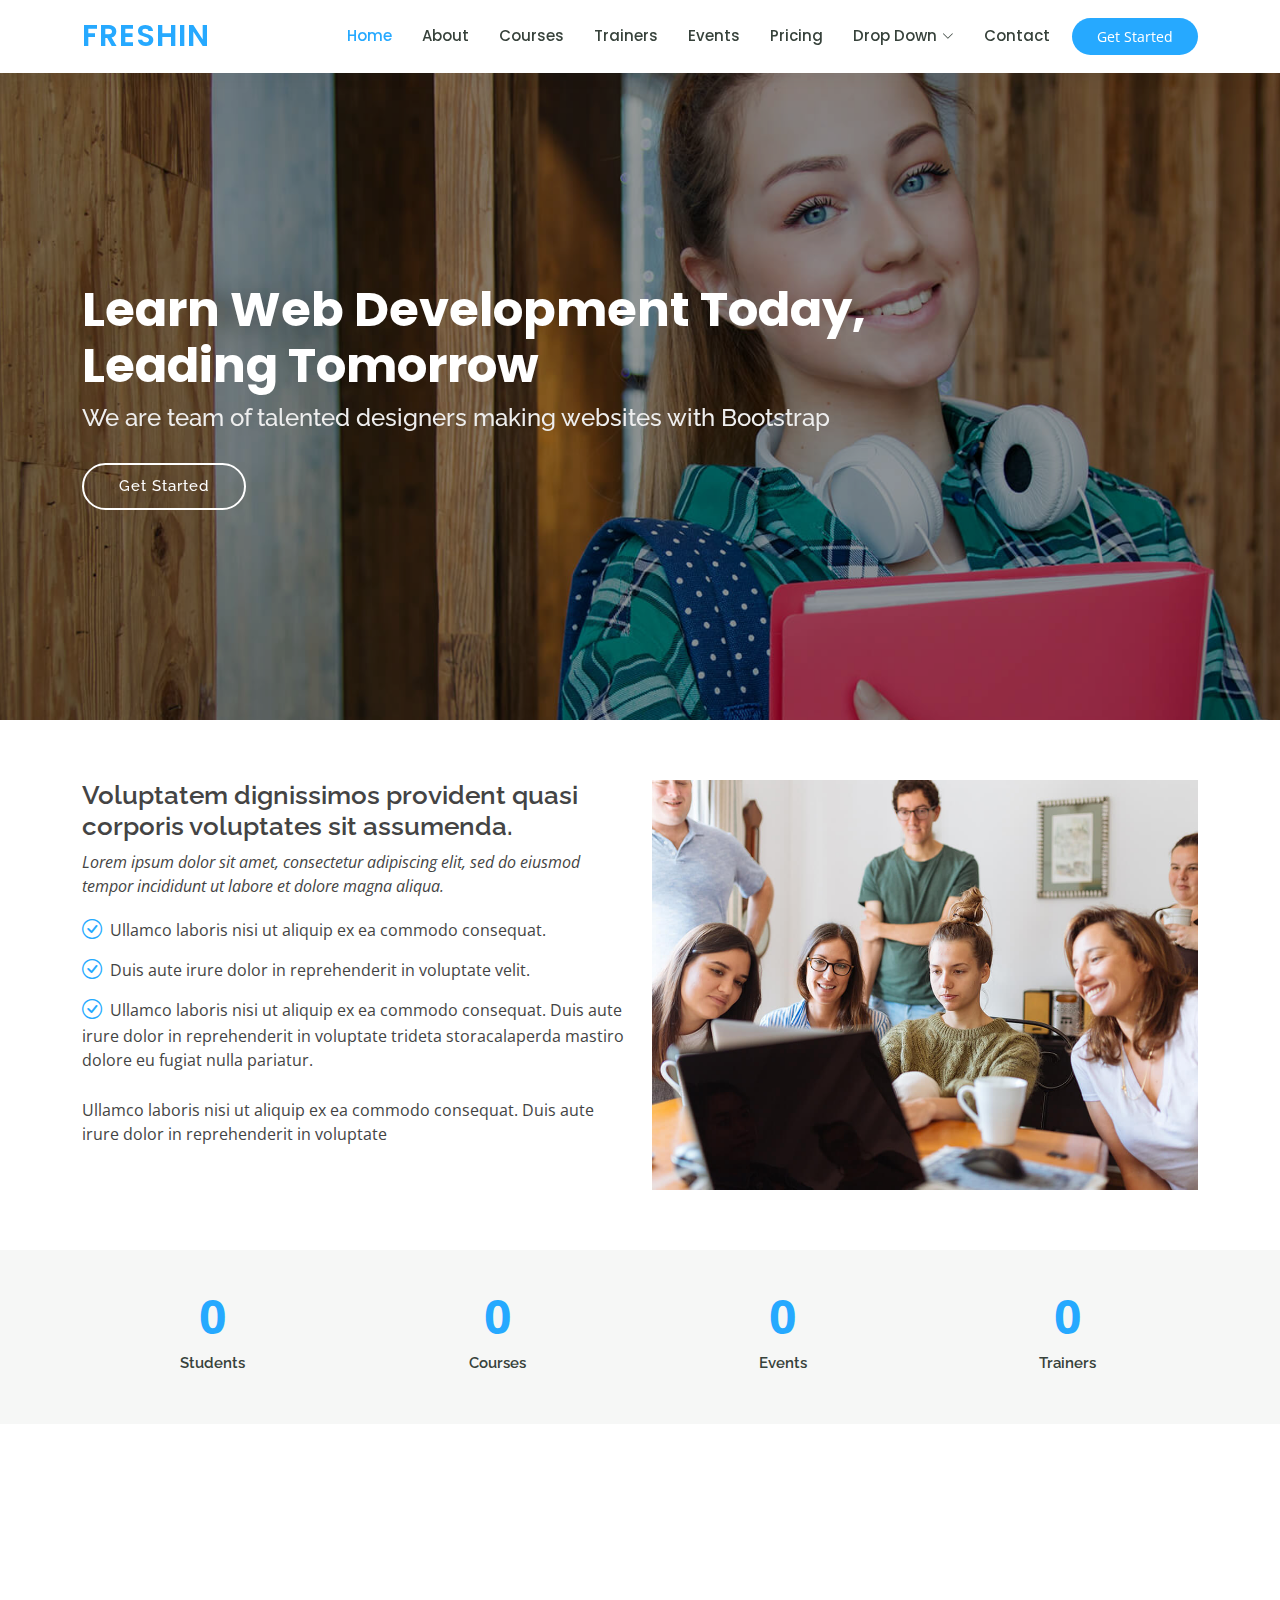
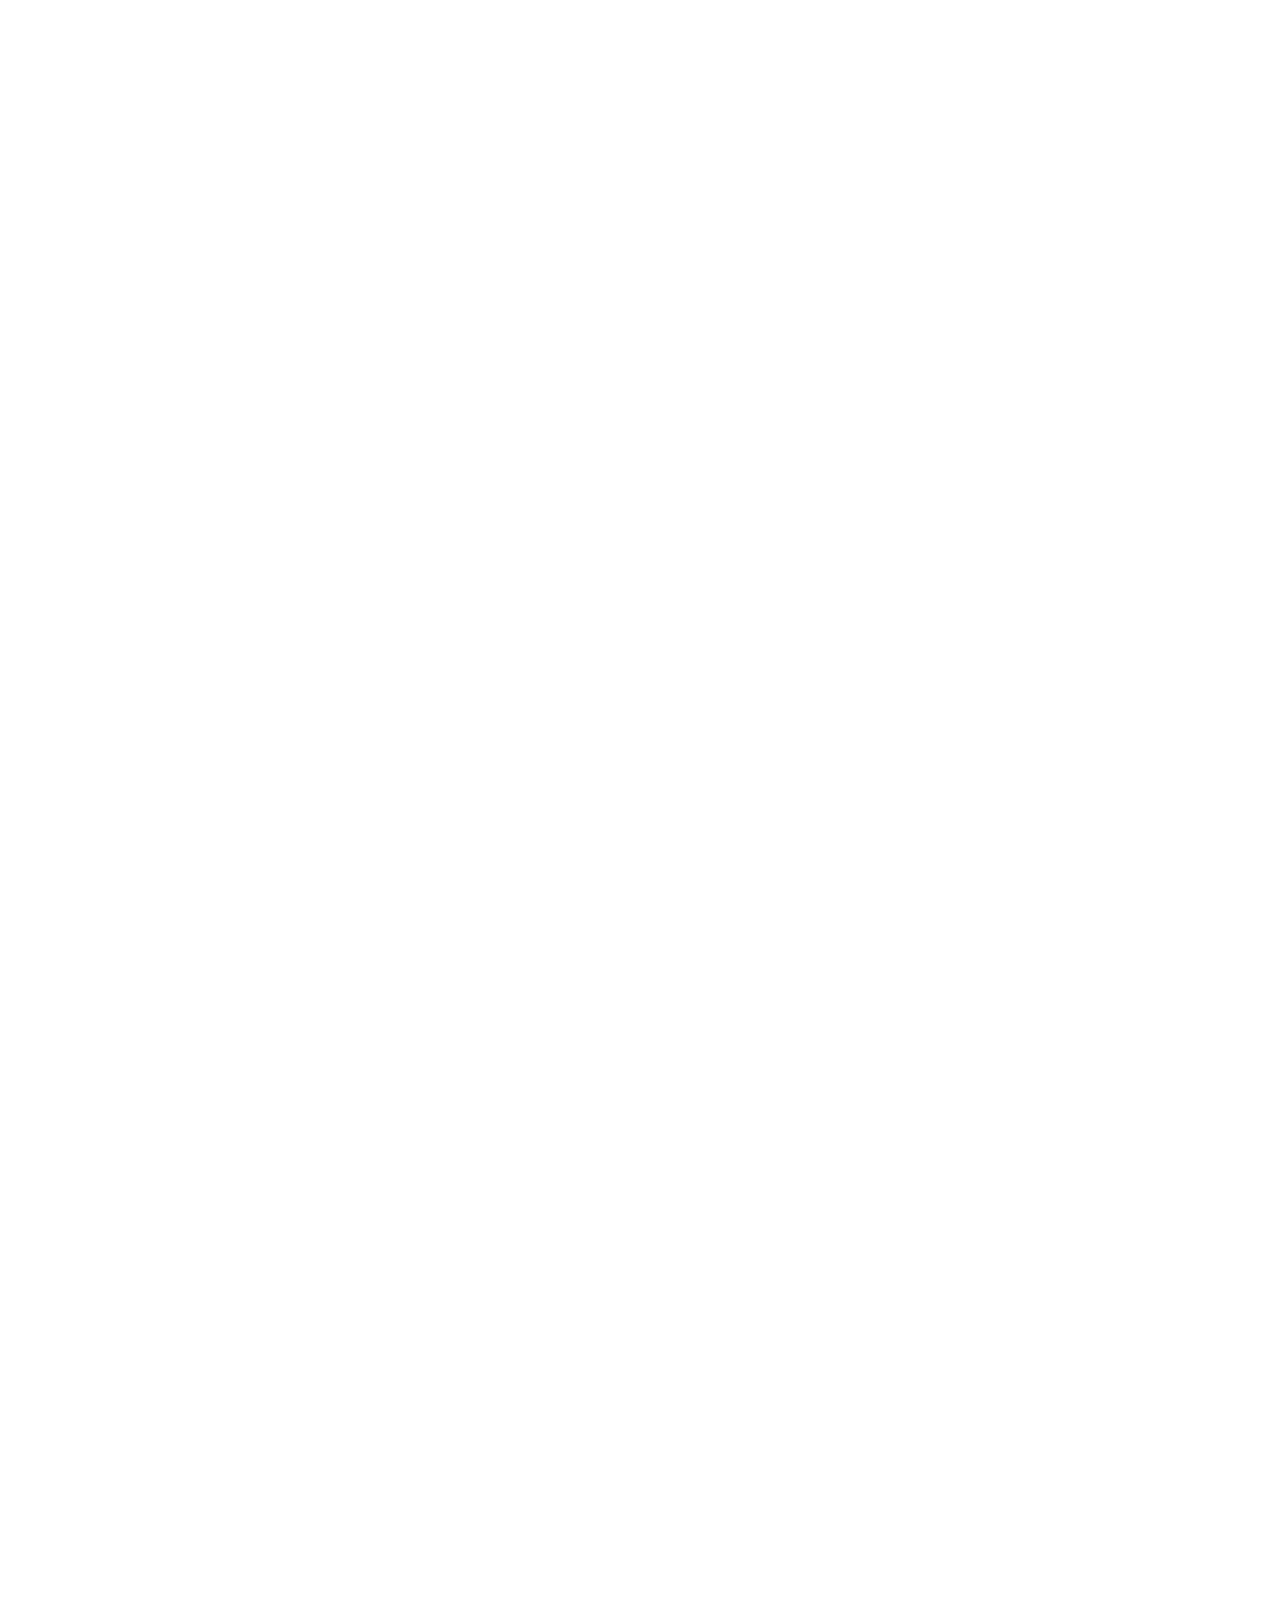
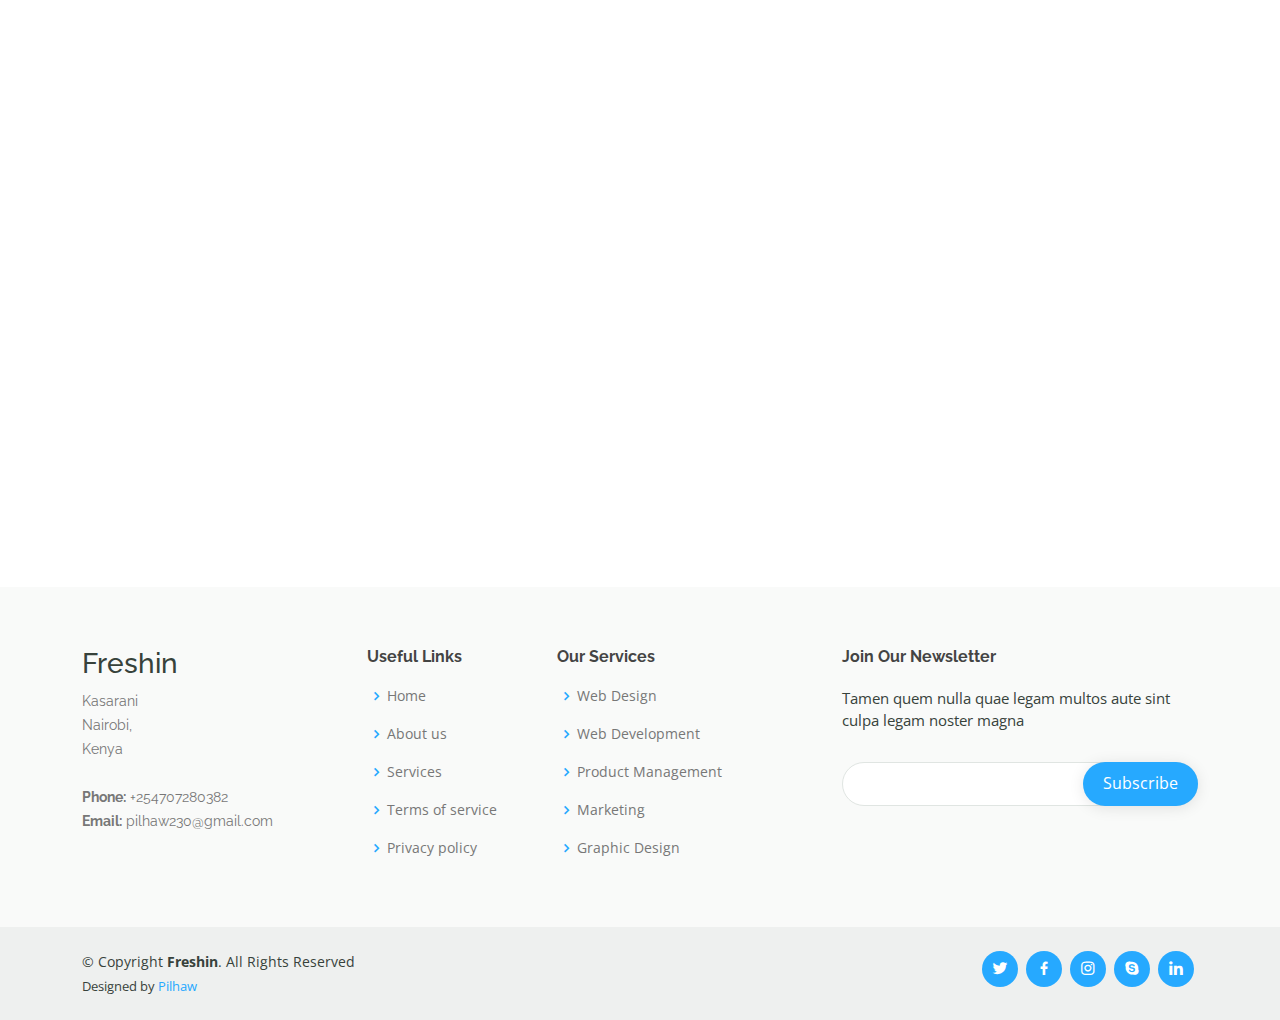
<file: templates/index.html>
<!DOCTYPE html>
<html lang="en">

<head>
  <meta charset="utf-8">
  <meta content="width=device-width, initial-scale=1.0" name="viewport">

  <title>Index</title>
  <meta content="" name="description">
  <meta content="" name="keywords">

  <!-- Favicons -->
  <link href="../static/assets/img/favicon.png" rel="icon">
  <link href="../static/assets/img/apple-touch-icon.png" rel="apple-touch-icon">

  <!-- Google Fonts -->
  <link href="https://fonts.googleapis.com/css?family=Open+Sans:300,300i,400,400i,600,600i,700,700i|Raleway:300,300i,400,400i,500,500i,600,600i,700,700i|Poppins:300,300i,400,400i,500,500i,600,600i,700,700i" rel="stylesheet">

  <!-- Vendor CSS Files -->
  <link href="../static/assets/vendor/animate.css/animate.min.css" rel="stylesheet">
  <link href="../static/assets/vendor/aos/aos.css" rel="stylesheet">
  <link href="../static/assets/vendor/bootstrap/css/bootstrap.min.css" rel="stylesheet">
  <link href="../static/assets/vendor/bootstrap-icons/bootstrap-icons.css" rel="stylesheet">
  <link href="../static/assets/vendor/boxicons/css/boxicons.min.css" rel="stylesheet">
  <link href="../static/assets/vendor/remixicon/remixicon.css" rel="stylesheet">
  <link href="../static/assets/vendor/swiper/swiper-bundle.min.css" rel="stylesheet">

  <!-- Template Main CSS File -->
  <link href="../static/assets/css/style.css" rel="stylesheet">

  <!-- =======================================================
  * Template Name: Mentor
  * Updated: Sep 18 2023 with Bootstrap v5.3.2
  * Template URL: https://bootstrapmade.com/mentor-free-education-bootstrap-theme/
  * Author: BootstrapMade.com
  * License: https://bootstrapmade.com/license/
  ======================================================== -->
</head>

<body>

  <!-- ======= Header ======= -->
  <header id="header" class="fixed-top">
    <div class="container d-flex align-items-center">

      <h1 class="logo me-auto"><a href="index.html">Freshin</a></h1>
      <!-- Uncomment below if you prefer to use an image logo -->
      <!-- <a href="index.html" class="logo me-auto"><img src="assets/img/logo.png" alt="" class="img-fluid"></a>-->

      <nav id="navbar" class="navbar order-last order-lg-0">
        <ul>
          <li><a class="active" href="index.html">Home</a></li>
          <li><a href="about.html">About</a></li>
          <li><a href="courses.html">Courses</a></li>
          <li><a href="trainers.html">Trainers</a></li>
          <li><a href="events.html">Events</a></li>
          <li><a href="pricing.html">Pricing</a></li>

          <li class="dropdown"><a href="#"><span>Drop Down</span> <i class="bi bi-chevron-down"></i></a>
            <ul>
              <li><a href="#">Drop Down 1</a></li>
              <li class="dropdown"><a href="#"><span>Deep Drop Down</span> <i class="bi bi-chevron-right"></i></a>
                <ul>
                  <li><a href="#">Deep Drop Down 1</a></li>
                  <li><a href="#">Deep Drop Down 2</a></li>
                  <li><a href="#">Deep Drop Down 3</a></li>
                  <li><a href="#">Deep Drop Down 4</a></li>
                  <li><a href="#">Deep Drop Down 5</a></li>
                </ul>
              </li>
              <li><a href="#">Drop Down 2</a></li>
              <li><a href="#">Drop Down 3</a></li>
              <li><a href="#">Drop Down 4</a></li>
            </ul>
          </li>
          <li><a href="contact.html">Contact</a></li>
        </ul>
        <i class="bi bi-list mobile-nav-toggle"></i>
      </nav><!-- .navbar -->

      <a href="courses.html" class="get-started-btn">Get Started</a>

    </div>
  </header><!-- End Header -->

  <!-- ======= Hero Section ======= -->
  <section id="hero" class="d-flex justify-content-center align-items-center">
    <div class="container position-relative" data-aos="zoom-in" data-aos-delay="100">
      <h1>Learn Web Development Today,<br>Leading Tomorrow</h1>
      <h2>We are team of talented designers making websites with Bootstrap</h2>
      <a href="courses.html" class="btn-get-started">Get Started</a>
    </div>
  </section><!-- End Hero -->

  <main id="main">

    <!-- ======= About Section ======= -->
    <section id="about" class="about">
      <div class="container" data-aos="fade-up">

        <div class="row">
          <div class="col-lg-6 order-1 order-lg-2" data-aos="fade-left" data-aos-delay="100">
            <img src="../static/assets/img/about.jpg" class="img-fluid" alt="">
          </div>
          <div class="col-lg-6 pt-4 pt-lg-0 order-2 order-lg-1 content">
            <h3>Voluptatem dignissimos provident quasi corporis voluptates sit assumenda.</h3>
            <p class="fst-italic">
              Lorem ipsum dolor sit amet, consectetur adipiscing elit, sed do eiusmod tempor incididunt ut labore et dolore
              magna aliqua.
            </p>
            <ul>
              <li><i class="bi bi-check-circle"></i> Ullamco laboris nisi ut aliquip ex ea commodo consequat.</li>
              <li><i class="bi bi-check-circle"></i> Duis aute irure dolor in reprehenderit in voluptate velit.</li>
              <li><i class="bi bi-check-circle"></i> Ullamco laboris nisi ut aliquip ex ea commodo consequat. Duis aute irure dolor in reprehenderit in voluptate trideta storacalaperda mastiro dolore eu fugiat nulla pariatur.</li>
            </ul>
            <p>
              Ullamco laboris nisi ut aliquip ex ea commodo consequat. Duis aute irure dolor in reprehenderit in voluptate
            </p>

          </div>
        </div>

      </div>
    </section><!-- End About Section -->

    <!-- ======= Counts Section ======= -->
    <section id="counts" class="counts section-bg">
      <div class="container">

        <div class="row counters">

          <div class="col-lg-3 col-6 text-center">
            <span data-purecounter-start="0" data-purecounter-end="1232" data-purecounter-duration="1" class="purecounter"></span>
            <p>Students</p>
          </div>

          <div class="col-lg-3 col-6 text-center">
            <span data-purecounter-start="0" data-purecounter-end="64" data-purecounter-duration="1" class="purecounter"></span>
            <p>Courses</p>
          </div>

          <div class="col-lg-3 col-6 text-center">
            <span data-purecounter-start="0" data-purecounter-end="42" data-purecounter-duration="1" class="purecounter"></span>
            <p>Events</p>
          </div>

          <div class="col-lg-3 col-6 text-center">
            <span data-purecounter-start="0" data-purecounter-end="15" data-purecounter-duration="1" class="purecounter"></span>
            <p>Trainers</p>
          </div>

        </div>

      </div>
    </section><!-- End Counts Section -->

    <!-- ======= Why Us Section ======= -->
    <section id="why-us" class="why-us">
      <div class="container" data-aos="fade-up">

        <div class="row">
          <div class="col-lg-4 d-flex align-items-stretch">
            <div class="content">
              <h3>Why Choose Freshin?</h3>
              <p>
                We are a world class training institute where we get trained by software developers and at the end of the training you will get a certificate.we also have over 20 years of experience in training youth across East Africa.Our courses involve coding daily in our computer labs and we endeavour to keep our tuition fess accessible so most youths can learn
              </p>
              <div class="text-center">
                <a href="about.html" class="more-btn">Learn More <i class="bx bx-chevron-right"></i></a>
              </div>
            </div>
          </div>
          <div class="col-lg-8 d-flex align-items-stretch" data-aos="zoom-in" data-aos-delay="100">
            <div class="icon-boxes d-flex flex-column justify-content-center">
              <div class="row">
                <div class="col-xl-4 d-flex align-items-stretch">
                  <div class="icon-box mt-4 mt-xl-0">
                    <i class="bx bx-receipt"></i>
                    <h4>Corporis voluptates sit</h4>
                    <p>Consequuntur sunt aut quasi enim aliquam quae harum pariatur laboris nisi ut aliquip</p>
                  </div>
                </div>
                <div class="col-xl-4 d-flex align-items-stretch">
                  <div class="icon-box mt-4 mt-xl-0">
                    <i class="bx bx-cube-alt"></i>
                    <h4>Ullamco laboris ladore pan</h4>
                    <p>Excepteur sint occaecat cupidatat non proident, sunt in culpa qui officia deserunt</p>
                  </div>
                </div>
                <div class="col-xl-4 d-flex align-items-stretch">
                  <div class="icon-box mt-4 mt-xl-0">
                    <i class="bx bx-images"></i>
                    <h4>Labore consequatur</h4>
                    <p>Aut suscipit aut cum nemo deleniti aut omnis. Doloribus ut maiores omnis facere</p>
                  </div>
                </div>
              </div>
            </div><!-- End .content-->
          </div>
        </div>

      </div>
    </section><!-- End Why Us Section -->

    <!-- ======= Features Section ======= -->
    <section id="features" class="features">
      <div class="container" data-aos="fade-up">

        <div class="row" data-aos="zoom-in" data-aos-delay="100">
          <div class="col-lg-3 col-md-4">
            <div class="icon-box">
              <i class="ri-store-line" style="color: #ffbb2c;"></i>
              <h3><a href="">Lorem Ipsum</a></h3>
            </div>
          </div>
          <div class="col-lg-3 col-md-4 mt-4 mt-md-0">
            <div class="icon-box">
              <i class="ri-bar-chart-box-line" style="color: #5578ff;"></i>
              <h3><a href="">Dolor Sitema</a></h3>
            </div>
          </div>
          <div class="col-lg-3 col-md-4 mt-4 mt-md-0">
            <div class="icon-box">
              <i class="ri-calendar-todo-line" style="color: #e80368;"></i>
              <h3><a href="">Sed perspiciatis</a></h3>
            </div>
          </div>
          <div class="col-lg-3 col-md-4 mt-4 mt-lg-0">
            <div class="icon-box">
              <i class="ri-paint-brush-line" style="color: #e361ff;"></i>
              <h3><a href="">Magni Dolores</a></h3>
            </div>
          </div>
          <div class="col-lg-3 col-md-4 mt-4">
            <div class="icon-box">
              <i class="ri-database-2-line" style="color: #47aeff;"></i>
              <h3><a href="">Nemo Enim</a></h3>
            </div>
          </div>
          <div class="col-lg-3 col-md-4 mt-4">
            <div class="icon-box">
              <i class="ri-gradienter-line" style="color: #ffa76e;"></i>
              <h3><a href="">Eiusmod Tempor</a></h3>
            </div>
          </div>
          <div class="col-lg-3 col-md-4 mt-4">
            <div class="icon-box">
              <i class="ri-file-list-3-line" style="color: #11dbcf;"></i>
              <h3><a href="">Midela Teren</a></h3>
            </div>
          </div>
          <div class="col-lg-3 col-md-4 mt-4">
            <div class="icon-box">
              <i class="ri-price-tag-2-line" style="color: #4233ff;"></i>
              <h3><a href="">Pira Neve</a></h3>
            </div>
          </div>
          <div class="col-lg-3 col-md-4 mt-4">
            <div class="icon-box">
              <i class="ri-anchor-line" style="color: #b2904f;"></i>
              <h3><a href="">Dirada Pack</a></h3>
            </div>
          </div>
          <div class="col-lg-3 col-md-4 mt-4">
            <div class="icon-box">
              <i class="ri-disc-line" style="color: #b20969;"></i>
              <h3><a href="">Moton Ideal</a></h3>
            </div>
          </div>
          <div class="col-lg-3 col-md-4 mt-4">
            <div class="icon-box">
              <i class="ri-base-station-line" style="color: #ff5828;"></i>
              <h3><a href="">Verdo Park</a></h3>
            </div>
          </div>
          <div class="col-lg-3 col-md-4 mt-4">
            <div class="icon-box">
              <i class="ri-fingerprint-line" style="color: #29cc61;"></i>
              <h3><a href="">Flavor Nivelanda</a></h3>
            </div>
          </div>
        </div>

      </div>
    </section><!-- End Features Section -->

    <!-- ======= Popular Courses Section ======= -->
    <section id="popular-courses" class="courses">
      <div class="container" data-aos="fade-up">

        <div class="section-title">
          <h2>Courses</h2>
          <p>Popular Courses</p>
        </div>

        <div class="row" data-aos="zoom-in" data-aos-delay="100">

          <div class="col-lg-4 col-md-6 d-flex align-items-stretch">
            <div class="course-item">
              <img src="../static/assets/img/course-1.jpg" class="img-fluid" alt="...">
              <div class="course-content">
                <div class="d-flex justify-content-between align-items-center mb-3">
                  <h4>Web Development</h4>
                  <p class="price">$169</p>
                </div>

                <h3><a href="course-details.html">Website Design</a></h3>
                <p>Et architecto provident deleniti facere repellat nobis iste. Id facere quia quae dolores dolorem tempore.</p>
                <div class="trainer d-flex justify-content-between align-items-center">
                  <div class="trainer-profile d-flex align-items-center">
                    <img src="../static/assets/img/trainers/trainer-1.jpg" class="img-fluid" alt="">
                    <span>Antonio</span>
                  </div>
                  <div class="trainer-rank d-flex align-items-center">
                    <i class="bx bx-user"></i>&nbsp;50
                    &nbsp;&nbsp;
                    <i class="bx bx-heart"></i>&nbsp;65
                  </div>
                </div>
              </div>
            </div>
          </div> <!-- End Course Item-->

          <div class="col-lg-4 col-md-6 d-flex align-items-stretch mt-4 mt-md-0">
            <div class="course-item">
              <img src="../static/assets/img/course-2.jpg" class="img-fluid" alt="...">
              <div class="course-content">
                <div class="d-flex justify-content-between align-items-center mb-3">
                  <h4>Marketing</h4>
                  <p class="price">$250</p>
                </div>

                <h3><a href="course-details.html">Search Engine Optimization</a></h3>
                <p>Et architecto provident deleniti facere repellat nobis iste. Id facere quia quae dolores dolorem tempore.</p>
                <div class="trainer d-flex justify-content-between align-items-center">
                  <div class="trainer-profile d-flex align-items-center">
                    <img src="../static/assets/img/trainers/trainer-2.jpg" class="img-fluid" alt="">
                    <span>Lana</span>
                  </div>
                  <div class="trainer-rank d-flex align-items-center">
                    <i class="bx bx-user"></i>&nbsp;35
                    &nbsp;&nbsp;
                    <i class="bx bx-heart"></i>&nbsp;42
                  </div>
                </div>
              </div>
            </div>
          </div> <!-- End Course Item-->

          <div class="col-lg-4 col-md-6 d-flex align-items-stretch mt-4 mt-lg-0">
            <div class="course-item">
              <img src="../static/assets/img/course-3.jpg" class="img-fluid" alt="...">
              <div class="course-content">
                <div class="d-flex justify-content-between align-items-center mb-3">
                  <h4>Content</h4>
                  <p class="price">$180</p>
                </div>

                <h3><a href="course-details.html">Copywriting</a></h3>
                <p>Et architecto provident deleniti facere repellat nobis iste. Id facere quia quae dolores dolorem tempore.</p>
                <div class="trainer d-flex justify-content-between align-items-center">
                  <div class="trainer-profile d-flex align-items-center">
                    <img src="../static/assets/img/trainers/trainer-3.jpg" class="img-fluid" alt="">
                    <span>Brandon</span>
                  </div>
                  <div class="trainer-rank d-flex align-items-center">
                    <i class="bx bx-user"></i>&nbsp;20
                    &nbsp;&nbsp;
                    <i class="bx bx-heart"></i>&nbsp;85
                  </div>
                </div>
              </div>
            </div>
          </div> <!-- End Course Item-->

        </div>

      </div>
    </section><!-- End Popular Courses Section -->

    <!-- ======= Trainers Section ======= -->
    <section id="trainers" class="trainers">
      <div class="container" data-aos="fade-up">

        <div class="row" data-aos="zoom-in" data-aos-delay="100">
          <div class="col-lg-4 col-md-6 d-flex align-items-stretch">
            <div class="member">
              <img src="../static/assets/img/trainers/trainer-1.jpg" class="img-fluid" alt="">
              <div class="member-content">
                <h4>Walter White</h4>
                <span>Web Development</span>
                <p>
                  Magni qui quod omnis unde et eos fuga et exercitationem. Odio veritatis perspiciatis quaerat qui aut aut aut
                </p>
                <div class="social">
                  <a href=""><i class="bi bi-twitter"></i></a>
                  <a href=""><i class="bi bi-facebook"></i></a>
                  <a href=""><i class="bi bi-instagram"></i></a>
                  <a href=""><i class="bi bi-linkedin"></i></a>
                </div>
              </div>
            </div>
          </div>

          <div class="col-lg-4 col-md-6 d-flex align-items-stretch">
            <div class="member">
              <img src="../static/assets/img/trainers/trainer-2.jpg" class="img-fluid" alt="">
              <div class="member-content">
                <h4>Sarah Johnson</h4>
                <span>Marketing</span>
                <p>
                  Repellat fugiat adipisci nemo illum nesciunt voluptas repellendus. In architecto rerum rerum temporibus
                </p>
                <div class="social">
                  <a href=""><i class="bi bi-twitter"></i></a>
                  <a href=""><i class="bi bi-facebook"></i></a>
                  <a href=""><i class="bi bi-instagram"></i></a>
                  <a href=""><i class="bi bi-linkedin"></i></a>
                </div>
              </div>
            </div>
          </div>

          <div class="col-lg-4 col-md-6 d-flex align-items-stretch">
            <div class="member">
              <img src="../static/assets/img/trainers/trainer-3.jpg" class="img-fluid" alt="">
              <div class="member-content">
                <h4>William Anderson</h4>
                <span>Content</span>
                <p>
                  Voluptas necessitatibus occaecati quia. Earum totam consequuntur qui porro et laborum toro des clara
                </p>
                <div class="social">
                  <a href=""><i class="bi bi-twitter"></i></a>
                  <a href=""><i class="bi bi-facebook"></i></a>
                  <a href=""><i class="bi bi-instagram"></i></a>
                  <a href=""><i class="bi bi-linkedin"></i></a>
                </div>
              </div>
            </div>
          </div>

        </div>

      </div>
    </section><!-- End Trainers Section -->

  </main><!-- End #main -->

  <!-- ======= Footer ======= -->
  <footer id="footer">

    <div class="footer-top">
      <div class="container">
        <div class="row">

          <div class="col-lg-3 col-md-6 footer-contact">
            <h3>Freshin</h3>
            <p>
              Kasarani <br>
              Nairobi, <br>
              Kenya <br><br>
              <strong>Phone:</strong> +254707280382<br>
              <strong>Email:</strong> pilhaw230@gmail.com<br>
            </p>
          </div>

          <div class="col-lg-2 col-md-6 footer-links">
            <h4>Useful Links</h4>
            <ul>
              <li><i class="bx bx-chevron-right"></i> <a href="#">Home</a></li>
              <li><i class="bx bx-chevron-right"></i> <a href="#">About us</a></li>
              <li><i class="bx bx-chevron-right"></i> <a href="#">Services</a></li>
              <li><i class="bx bx-chevron-right"></i> <a href="#">Terms of service</a></li>
              <li><i class="bx bx-chevron-right"></i> <a href="#">Privacy policy</a></li>
            </ul>
          </div>

          <div class="col-lg-3 col-md-6 footer-links">
            <h4>Our Services</h4>
            <ul>
              <li><i class="bx bx-chevron-right"></i> <a href="#">Web Design</a></li>
              <li><i class="bx bx-chevron-right"></i> <a href="#">Web Development</a></li>
              <li><i class="bx bx-chevron-right"></i> <a href="#">Product Management</a></li>
              <li><i class="bx bx-chevron-right"></i> <a href="#">Marketing</a></li>
              <li><i class="bx bx-chevron-right"></i> <a href="#">Graphic Design</a></li>
            </ul>
          </div>

          <div class="col-lg-4 col-md-6 footer-newsletter">
            <h4>Join Our Newsletter</h4>
            <p>Tamen quem nulla quae legam multos aute sint culpa legam noster magna</p>
            <form action="" method="post">
              <input type="email" name="email"><input type="submit" value="Subscribe">
            </form>
          </div>

        </div>
      </div>
    </div>

    <div class="container d-md-flex py-4">

      <div class="me-md-auto text-center text-md-start">
        <div class="copyright">
          &copy; Copyright <strong><span>Freshin</span></strong>. All Rights Reserved
        </div>
        <div class="credits">
          <!-- All the links in the footer should remain intact. -->
          <!-- You can delete the links only if you purchased the pro version. -->
          <!-- Licensing information: https://bootstrapmade.com/license/ -->
          <!-- Purchase the pro version with working PHP/AJAX contact form: https://bootstrapmade.com/mentor-free-education-bootstrap-theme/ -->
          Designed by <a>Pilhaw</a>
        </div>
      </div>
      <div class="social-links text-center text-md-right pt-3 pt-md-0">
        <a href="#" class="twitter"><i class="bx bxl-twitter"></i></a>
        <a href="#" class="facebook"><i class="bx bxl-facebook"></i></a>
        <a href="#" class="instagram"><i class="bx bxl-instagram"></i></a>
        <a href="#" class="google-plus"><i class="bx bxl-skype"></i></a>
        <a href="#" class="linkedin"><i class="bx bxl-linkedin"></i></a>
      </div>
    </div>
  </footer><!-- End Footer -->

  <div id="preloader"></div>
  <a href="#" class="back-to-top d-flex align-items-center justify-content-center"><i class="bi bi-arrow-up-short"></i></a>

  <!-- Vendor JS Files -->
  <script src="../static/assets/vendor/purecounter/purecounter_vanilla.js"></script>
  <script src="../static/assets/vendor/aos/aos.js"></script>
  <script src="../static/assets/vendor/bootstrap/js/bootstrap.bundle.min.js"></script>
  <script src="../static/assets/vendor/swiper/swiper-bundle.min.js"></script>
  <script src="../static/assets/vendor/php-email-form/validate.js"></script>

  <!-- Template Main JS File -->
  <script src="../static/assets/js/main.js"></script>

</body>

</html>
</file>
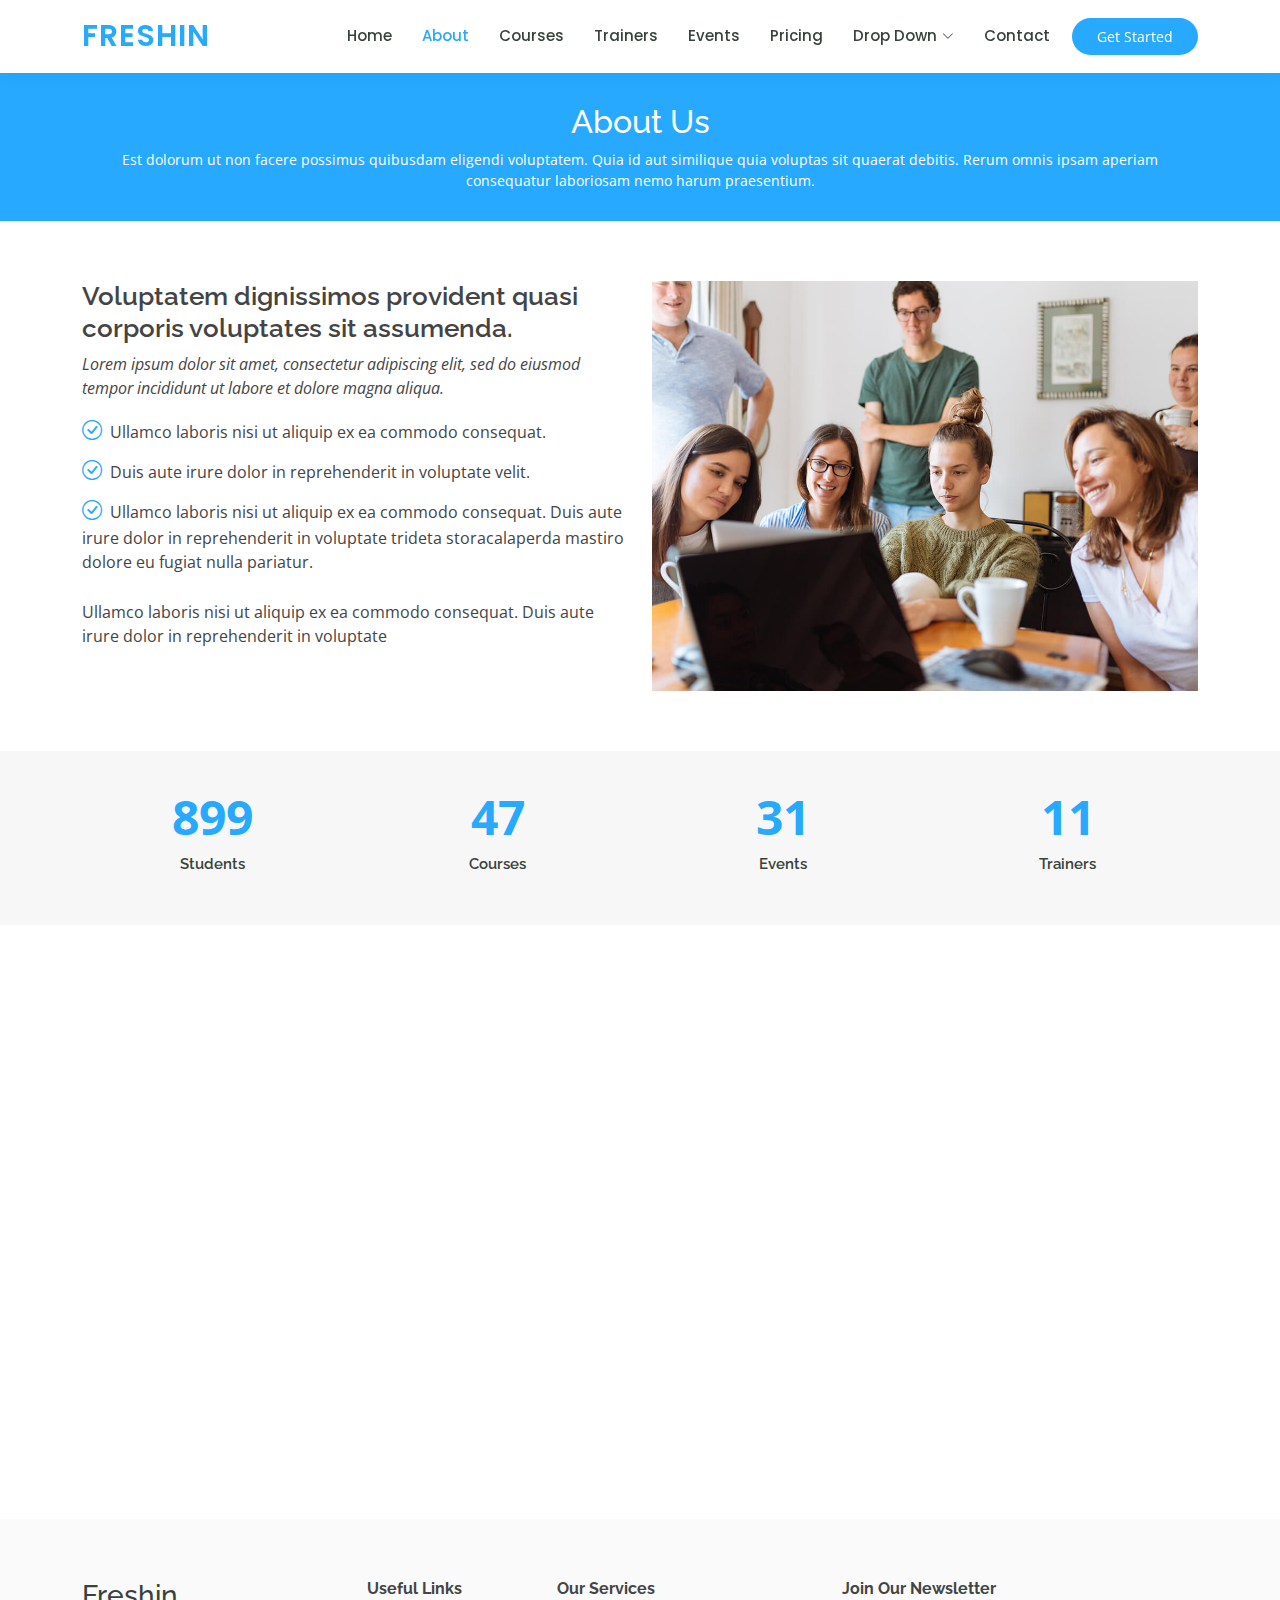
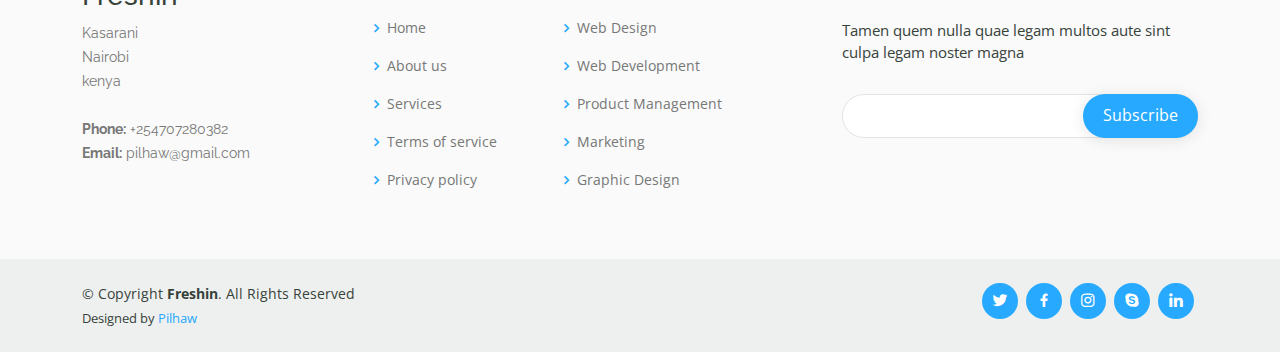
<file: templates/about.html>
<!DOCTYPE html>
<html lang="en">

<head>
  <meta charset="utf-8">
  <meta content="width=device-width, initial-scale=1.0" name="viewport">

  <title>About</title>
  <meta content="" name="description">
  <meta content="" name="keywords">

  <!-- Favicons -->
  <link href="../static/assets/img/favicon.png" rel="icon">
  <link href="../static/assets/img/apple-touch-icon.png" rel="apple-touch-icon">

  <!-- Google Fonts -->
  <link href="https://fonts.googleapis.com/css?family=Open+Sans:300,300i,400,400i,600,600i,700,700i|Raleway:300,300i,400,400i,500,500i,600,600i,700,700i|Poppins:300,300i,400,400i,500,500i,600,600i,700,700i" rel="stylesheet">

  <!-- Vendor CSS Files -->
  <link href="../static/assets/vendor/animate.css/animate.min.css" rel="stylesheet">
  <link href="../static/assets/vendor/aos/aos.css" rel="stylesheet">
  <link href="../static/assets/vendor/bootstrap/css/bootstrap.min.css" rel="stylesheet">
  <link href="../static/assets/vendor/bootstrap-icons/bootstrap-icons.css" rel="stylesheet">
  <link href="../static/assets/vendor/boxicons/css/boxicons.min.css" rel="stylesheet">
  <link href="../static/assets/vendor/remixicon/remixicon.css" rel="stylesheet">
  <link href="../static/assets/vendor/swiper/swiper-bundle.min.css" rel="stylesheet">

  <!-- Template Main CSS File -->
  <link href="../static/assets/css/style.css" rel="stylesheet">

  <!-- =======================================================
  * Template Name: Mentor
  * Updated: Sep 18 2023 with Bootstrap v5.3.2
  * Template URL: https://bootstrapmade.com/mentor-free-education-bootstrap-theme/
  * Author: BootstrapMade.com
  * License: https://bootstrapmade.com/license/
  ======================================================== -->
</head>

<body>

  <!-- ======= Header ======= -->
  <header id="header" class="fixed-top">
    <div class="container d-flex align-items-center">

      <h1 class="logo me-auto"><a href="index.html">Freshin</a></h1>
      <!-- Uncomment below if you prefer to use an image logo -->
      <!-- <a href="index.html" class="logo me-auto"><img src="assets/img/logo.png" alt="" class="img-fluid"></a>-->

      <nav id="navbar" class="navbar order-last order-lg-0">
        <ul>
          <li><a href="index.html">Home</a></li>
          <li><a class="active" href="about.html">About</a></li>
          <li><a href="courses.html">Courses</a></li>
          <li><a href="trainers.html">Trainers</a></li>
          <li><a href="events.html">Events</a></li>
          <li><a href="pricing.html">Pricing</a></li>

          <li class="dropdown"><a href="#"><span>Drop Down</span> <i class="bi bi-chevron-down"></i></a>
            <ul>
              <li><a href="#">Drop Down 1</a></li>
              <li class="dropdown"><a href="#"><span>Deep Drop Down</span> <i class="bi bi-chevron-right"></i></a>
                <ul>
                  <li><a href="#">Deep Drop Down 1</a></li>
                  <li><a href="#">Deep Drop Down 2</a></li>
                  <li><a href="#">Deep Drop Down 3</a></li>
                  <li><a href="#">Deep Drop Down 4</a></li>
                  <li><a href="#">Deep Drop Down 5</a></li>
                </ul>
              </li>
              <li><a href="#">Drop Down 2</a></li>
              <li><a href="#">Drop Down 3</a></li>
              <li><a href="#">Drop Down 4</a></li>
            </ul>
          </li>
          <li><a href="contact.html">Contact</a></li>
        </ul>
        <i class="bi bi-list mobile-nav-toggle"></i>
      </nav><!-- .navbar -->

      <a href="courses.html" class="get-started-btn">Get Started</a>

    </div>
  </header><!-- End Header -->

  <main id="main">
    <!-- ======= Breadcrumbs ======= -->
    <div class="breadcrumbs" data-aos="fade-in">
      <div class="container">
        <h2>About Us</h2>
        <p>Est dolorum ut non facere possimus quibusdam eligendi voluptatem. Quia id aut similique quia voluptas sit quaerat debitis. Rerum omnis ipsam aperiam consequatur laboriosam nemo harum praesentium. </p>
      </div>
    </div><!-- End Breadcrumbs -->

    <!-- ======= About Section ======= -->
    <section id="about" class="about">
      <div class="container" data-aos="fade-up">

        <div class="row">
          <div class="col-lg-6 order-1 order-lg-2" data-aos="fade-left" data-aos-delay="100">
            <img src="../static/assets/img/about.jpg" class="img-fluid" alt="">
          </div>
          <div class="col-lg-6 pt-4 pt-lg-0 order-2 order-lg-1 content">
            <h3>Voluptatem dignissimos provident quasi corporis voluptates sit assumenda.</h3>
            <p class="fst-italic">
              Lorem ipsum dolor sit amet, consectetur adipiscing elit, sed do eiusmod tempor incididunt ut labore et dolore
              magna aliqua.
            </p>
            <ul>
              <li><i class="bi bi-check-circle"></i> Ullamco laboris nisi ut aliquip ex ea commodo consequat.</li>
              <li><i class="bi bi-check-circle"></i> Duis aute irure dolor in reprehenderit in voluptate velit.</li>
              <li><i class="bi bi-check-circle"></i> Ullamco laboris nisi ut aliquip ex ea commodo consequat. Duis aute irure dolor in reprehenderit in voluptate trideta storacalaperda mastiro dolore eu fugiat nulla pariatur.</li>
            </ul>
            <p>
              Ullamco laboris nisi ut aliquip ex ea commodo consequat. Duis aute irure dolor in reprehenderit in voluptate
            </p>

          </div>
        </div>

      </div>
    </section><!-- End About Section -->

    <!-- ======= Counts Section ======= -->
    <section id="counts" class="counts section-bg">
      <div class="container">

        <div class="row counters">

          <div class="col-lg-3 col-6 text-center">
            <span data-purecounter-start="0" data-purecounter-end="1232" data-purecounter-duration="1" class="purecounter"></span>
            <p>Students</p>
          </div>

          <div class="col-lg-3 col-6 text-center">
            <span data-purecounter-start="0" data-purecounter-end="64" data-purecounter-duration="1" class="purecounter"></span>
            <p>Courses</p>
          </div>

          <div class="col-lg-3 col-6 text-center">
            <span data-purecounter-start="0" data-purecounter-end="42" data-purecounter-duration="1" class="purecounter"></span>
            <p>Events</p>
          </div>

          <div class="col-lg-3 col-6 text-center">
            <span data-purecounter-start="0" data-purecounter-end="15" data-purecounter-duration="1" class="purecounter"></span>
            <p>Trainers</p>
          </div>

        </div>

      </div>
    </section><!-- End Counts Section -->

    <!-- ======= Testimonials Section ======= -->
    <section id="testimonials" class="testimonials">
      <div class="container" data-aos="fade-up">

        <div class="section-title">
          <h2>Testimonials</h2>
          <p>What are they saying</p>
        </div>

        <div class="testimonials-slider swiper" data-aos="fade-up" data-aos-delay="100">
          <div class="swiper-wrapper">

            <div class="swiper-slide">
              <div class="testimonial-wrap">
                <div class="testimonial-item">
                  <img src="../static/assets/img/testimonials/testimonials-1.jpg" class="testimonial-img" alt="">
                  <h3>Saul Goodman</h3>
                  <h4>Ceo &amp; Founder</h4>
                  <p>
                    <i class="bx bxs-quote-alt-left quote-icon-left"></i>
                    Proin iaculis purus consequat sem cure digni ssim donec porttitora entum suscipit rhoncus. Accusantium quam, ultricies eget id, aliquam eget nibh et. Maecen aliquam, risus at semper.
                    <i class="bx bxs-quote-alt-right quote-icon-right"></i>
                  </p>
                </div>
              </div>
            </div><!-- End testimonial item -->

            <div class="swiper-slide">
              <div class="testimonial-wrap">
                <div class="testimonial-item">
                  <img src="../static/assets/img/testimonials/testimonials-2.jpg" class="testimonial-img" alt="">
                  <h3>Sara Wilson</h3>
                  <h4>Designer</h4>
                  <p>
                    <i class="bx bxs-quote-alt-left quote-icon-left"></i>
                    Export tempor illum tamen malis malis eram quae irure esse labore quem cillum quid cillum eram malis quorum velit fore eram velit sunt aliqua noster fugiat irure amet legam anim culpa.
                    <i class="bx bxs-quote-alt-right quote-icon-right"></i>
                  </p>
                </div>
              </div>
            </div><!-- End testimonial item -->

            <div class="swiper-slide">
              <div class="testimonial-wrap">
                <div class="testimonial-item">
                  <img src="../static/assets/img/testimonials/testimonials-3.jpg" class="testimonial-img" alt="">
                  <h3>Jena Karlis</h3>
                  <h4>Store Owner</h4>
                  <p>
                    <i class="bx bxs-quote-alt-left quote-icon-left"></i>
                    Enim nisi quem export duis labore cillum quae magna enim sint quorum nulla quem veniam duis minim tempor labore quem eram duis noster aute amet eram fore quis sint minim.
                    <i class="bx bxs-quote-alt-right quote-icon-right"></i>
                  </p>
                </div>
              </div>
            </div><!-- End testimonial item -->

            <div class="swiper-slide">
              <div class="testimonial-wrap">
                <div class="testimonial-item">
                  <img src="../static/assets/img/testimonials/testimonials-4.jpg" class="testimonial-img" alt="">
                  <h3>Matt Brandon</h3>
                  <h4>Freelancer</h4>
                  <p>
                    <i class="bx bxs-quote-alt-left quote-icon-left"></i>
                    Fugiat enim eram quae cillum dolore dolor amet nulla culpa multos export minim fugiat minim velit minim dolor enim duis veniam ipsum anim magna sunt elit fore quem dolore labore illum veniam.
                    <i class="bx bxs-quote-alt-right quote-icon-right"></i>
                  </p>
                </div>
              </div>
            </div><!-- End testimonial item -->

            <div class="swiper-slide">
              <div class="testimonial-wrap">
                <div class="testimonial-item">
                  <img src="../static/assets/img/testimonials/testimonials-5.jpg" class="testimonial-img" alt="">
                  <h3>John Larson</h3>
                  <h4>Entrepreneur</h4>
                  <p>
                    <i class="bx bxs-quote-alt-left quote-icon-left"></i>
                    Quis quorum aliqua sint quem legam fore sunt eram irure aliqua veniam tempor noster veniam enim culpa labore duis sunt culpa nulla illum cillum fugiat legam esse veniam culpa fore nisi cillum quid.
                    <i class="bx bxs-quote-alt-right quote-icon-right"></i>
                  </p>
                </div>
              </div>
            </div><!-- End testimonial item -->

          </div>
          <div class="swiper-pagination"></div>
        </div>

      </div>
    </section><!-- End Testimonials Section -->

  </main><!-- End #main -->

  <!-- ======= Footer ======= -->
  <footer id="footer">

    <div class="footer-top">
      <div class="container">
        <div class="row">

          <div class="col-lg-3 col-md-6 footer-contact">
            <h3>Freshin</h3>
            <p>
              Kasarani<br>
              Nairobi<br>
              kenya <br><br>
              <strong>Phone:</strong> +254707280382<br>
              <strong>Email:</strong> pilhaw@gmail.com<br>
            </p>
          </div>

          <div class="col-lg-2 col-md-6 footer-links">
            <h4>Useful Links</h4>
            <ul>
              <li><i class="bx bx-chevron-right"></i> <a href="#">Home</a></li>
              <li><i class="bx bx-chevron-right"></i> <a href="#">About us</a></li>
              <li><i class="bx bx-chevron-right"></i> <a href="#">Services</a></li>
              <li><i class="bx bx-chevron-right"></i> <a href="#">Terms of service</a></li>
              <li><i class="bx bx-chevron-right"></i> <a href="#">Privacy policy</a></li>
            </ul>
          </div>

          <div class="col-lg-3 col-md-6 footer-links">
            <h4>Our Services</h4>
            <ul>
              <li><i class="bx bx-chevron-right"></i> <a href="#">Web Design</a></li>
              <li><i class="bx bx-chevron-right"></i> <a href="#">Web Development</a></li>
              <li><i class="bx bx-chevron-right"></i> <a href="#">Product Management</a></li>
              <li><i class="bx bx-chevron-right"></i> <a href="#">Marketing</a></li>
              <li><i class="bx bx-chevron-right"></i> <a href="#">Graphic Design</a></li>
            </ul>
          </div>

          <div class="col-lg-4 col-md-6 footer-newsletter">
            <h4>Join Our Newsletter</h4>
            <p>Tamen quem nulla quae legam multos aute sint culpa legam noster magna</p>
            <form action="" method="post">
              <input type="email" name="email"><input type="submit" value="Subscribe">
            </form>
          </div>

        </div>
      </div>
    </div>

    <div class="container d-md-flex py-4">

      <div class="me-md-auto text-center text-md-start">
        <div class="copyright">
          &copy; Copyright <strong><span>Freshin</span></strong>. All Rights Reserved
        </div>
        <div class="credits">
          <!-- All the links in the footer should remain intact. -->
          <!-- You can delete the links only if you purchased the pro version. -->
          <!-- Licensing information: https://bootstrapmade.com/license/ -->
          <!-- Purchase the pro version with working PHP/AJAX contact form: https://bootstrapmade.com/mentor-free-education-bootstrap-theme/ -->
          Designed by <a>Pilhaw</a>
        </div>
      </div>
      <div class="social-links text-center text-md-right pt-3 pt-md-0">
        <a href="#" class="twitter"><i class="bx bxl-twitter"></i></a>
        <a href="#" class="facebook"><i class="bx bxl-facebook"></i></a>
        <a href="#" class="instagram"><i class="bx bxl-instagram"></i></a>
        <a href="#" class="google-plus"><i class="bx bxl-skype"></i></a>
        <a href="#" class="linkedin"><i class="bx bxl-linkedin"></i></a>
      </div>
    </div>
  </footer><!-- End Footer -->

  <div id="preloader"></div>
  <a href="#" class="back-to-top d-flex align-items-center justify-content-center"><i class="bi bi-arrow-up-short"></i></a>

  <!-- Vendor JS Files -->
  <script src="../static/assets/vendor/purecounter/purecounter_vanilla.js"></script>
  <script src="../static/assets/vendor/aos/aos.js"></script>
  <script src="../static/assets/vendor/bootstrap/js/bootstrap.bundle.min.js"></script>
  <script src="../static/assets/vendor/swiper/swiper-bundle.min.js"></script>
  <script src="../static/assets/vendor/php-email-form/validate.js"></script>

  <!-- Template Main JS File -->
  <script src="../static/assets/js/main.js"></script>

</body>

</html>
</file>
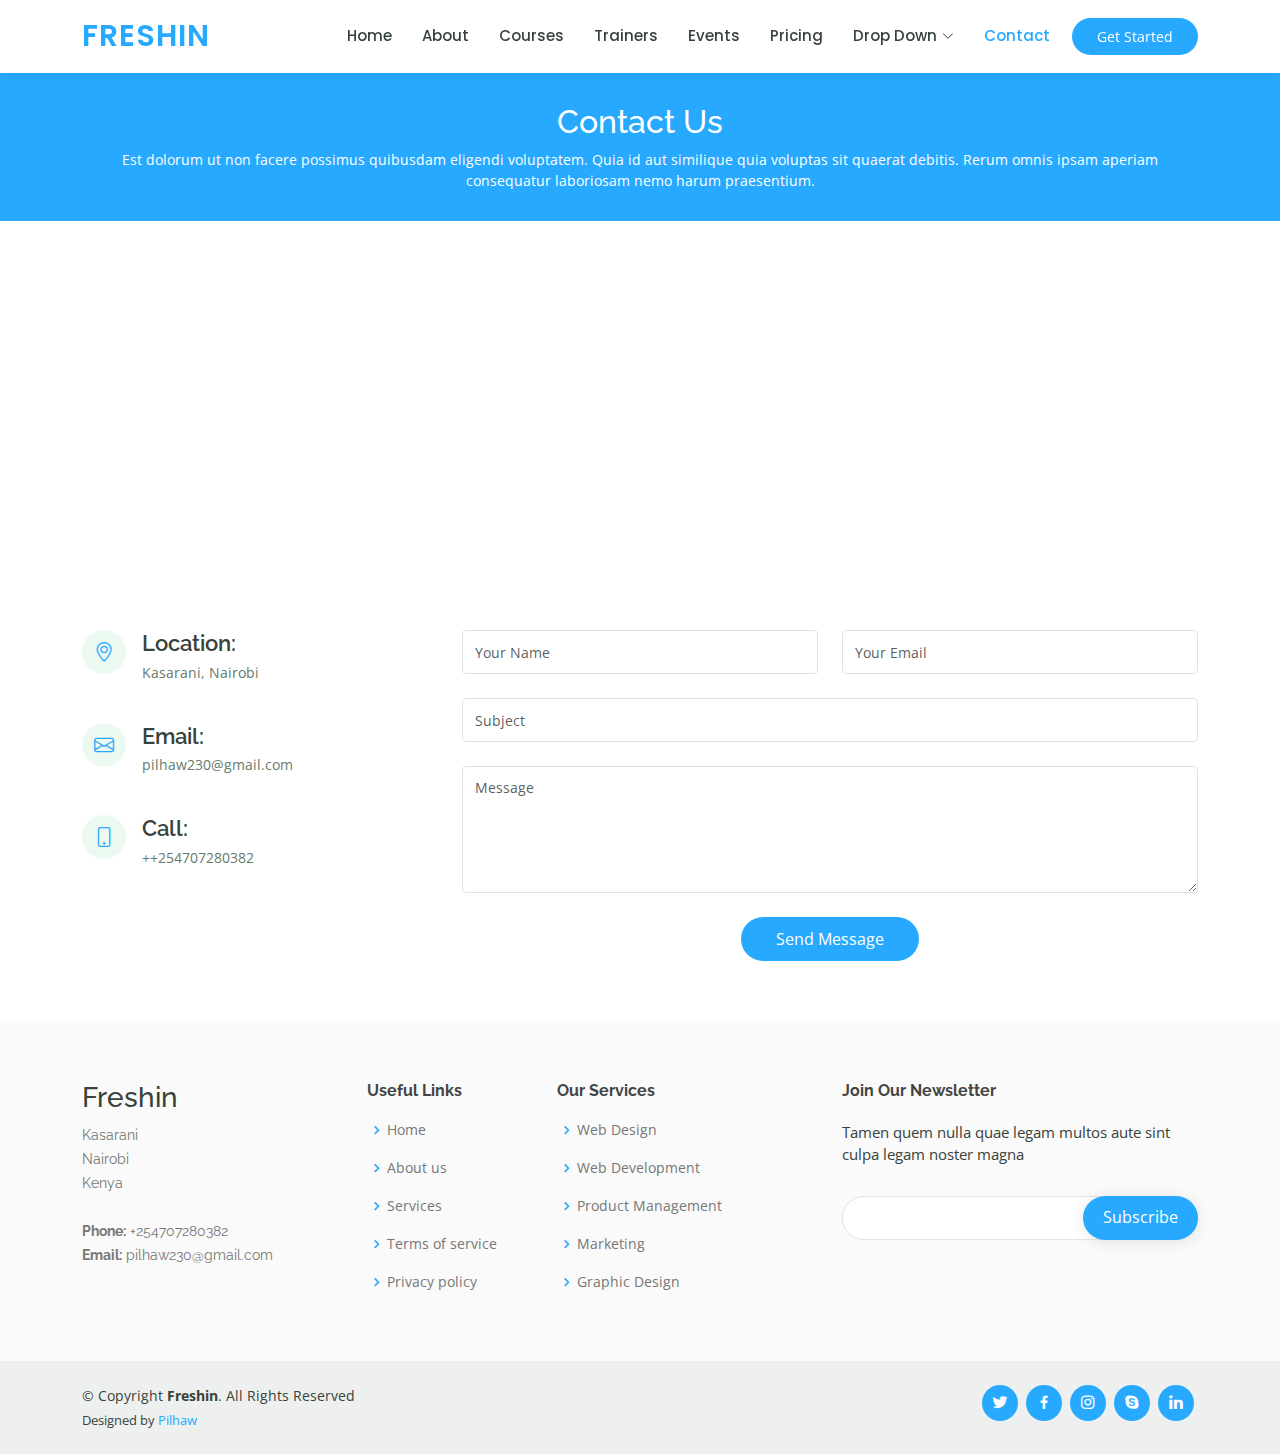
<file: templates/contact.html>
<!DOCTYPE html>
<html lang="en">

<head>
  <meta charset="utf-8">
  <meta content="width=device-width, initial-scale=1.0" name="viewport">

  <title>Contact</title>
  <meta content="" name="description">
  <meta content="" name="keywords">

  <!-- Favicons -->
  <link href="../static/assets/img/favicon.png" rel="icon">
  <link href="../static/assets/img/apple-touch-icon.png" rel="apple-touch-icon">

  <!-- Google Fonts -->
  <link href="https://fonts.googleapis.com/css?family=Open+Sans:300,300i,400,400i,600,600i,700,700i|Raleway:300,300i,400,400i,500,500i,600,600i,700,700i|Poppins:300,300i,400,400i,500,500i,600,600i,700,700i" rel="stylesheet">

  <!-- Vendor CSS Files -->
  <link href="../static/assets/vendor/animate.css/animate.min.css" rel="stylesheet">
  <link href="../static/assets/vendor/aos/aos.css" rel="stylesheet">
  <link href="../static/assets/vendor/bootstrap/css/bootstrap.min.css" rel="stylesheet">
  <link href="../static/assets/vendor/bootstrap-icons/bootstrap-icons.css" rel="stylesheet">
  <link href="../static/assets/vendor/boxicons/css/boxicons.min.css" rel="stylesheet">
  <link href="../static/assets/vendor/remixicon/remixicon.css" rel="stylesheet">
  <link href="../static/assets/vendor/swiper/swiper-bundle.min.css" rel="stylesheet">

  <!-- Template Main CSS File -->
  <link href="../static/assets/css/style.css" rel="stylesheet">

  <!-- =======================================================
  * Template Name: Mentor
  * Updated: Sep 18 2023 with Bootstrap v5.3.2
  * Template URL: https://bootstrapmade.com/mentor-free-education-bootstrap-theme/
  * Author: BootstrapMade.com
  * License: https://bootstrapmade.com/license/
  ======================================================== -->
</head>

<body>

  <!-- ======= Header ======= -->
  <header id="header" class="fixed-top">
    <div class="container d-flex align-items-center">

      <h1 class="logo me-auto"><a href="index.html">Freshin</a></h1>
      <!-- Uncomment below if you prefer to use an image logo -->
      <!-- <a href="index.html" class="logo me-auto"><img src="assets/img/logo.png" alt="" class="img-fluid"></a>-->

      <nav id="navbar" class="navbar order-last order-lg-0">
        <ul>
          <li><a href="index.html">Home</a></li>
          <li><a href="about.html">About</a></li>
          <li><a href="courses.html">Courses</a></li>
          <li><a href="trainers.html">Trainers</a></li>
          <li><a href="events.html">Events</a></li>
          <li><a href="pricing.html">Pricing</a></li>

          <li class="dropdown"><a href="#"><span>Drop Down</span> <i class="bi bi-chevron-down"></i></a>
            <ul>
              <li><a href="#">Drop Down 1</a></li>
              <li class="dropdown"><a href="#"><span>Deep Drop Down</span> <i class="bi bi-chevron-right"></i></a>
                <ul>
                  <li><a href="#">Deep Drop Down 1</a></li>
                  <li><a href="#">Deep Drop Down 2</a></li>
                  <li><a href="#">Deep Drop Down 3</a></li>
                  <li><a href="#">Deep Drop Down 4</a></li>
                  <li><a href="#">Deep Drop Down 5</a></li>
                </ul>
              </li>
              <li><a href="#">Drop Down 2</a></li>
              <li><a href="#">Drop Down 3</a></li>
              <li><a href="#">Drop Down 4</a></li>
            </ul>
          </li>
          <li><a class="active" href="contact.html">Contact</a></li>
        </ul>
        <i class="bi bi-list mobile-nav-toggle"></i>
      </nav><!-- .navbar -->

      <a href="courses.html" class="get-started-btn">Get Started</a>

    </div>
  </header><!-- End Header -->

  <main id="main">

    <!-- ======= Breadcrumbs ======= -->
    <div class="breadcrumbs" data-aos="fade-in">
      <div class="container">
        <h2>Contact Us</h2>
        <p>Est dolorum ut non facere possimus quibusdam eligendi voluptatem. Quia id aut similique quia voluptas sit quaerat debitis. Rerum omnis ipsam aperiam consequatur laboriosam nemo harum praesentium. </p>
      </div>
    </div><!-- End Breadcrumbs -->

    <!-- ======= Contact Section ======= -->
    <section id="contact" class="contact">
      <div data-aos="fade-up">
        <iframe style="border:0; width: 100%; height: 350px;" src="https://www.google.com/maps/embed?pb=!1m14!1m8!1m3!1d12097.433213460943!2d-74.0062269!3d40.7101282!3m2!1i1024!2i768!4f13.1!3m3!1m2!1s0x0%3A0xb89d1fe6bc499443!2sDowntown+Conference+Center!5e0!3m2!1smk!2sbg!4v1539943755621" frameborder="0" allowfullscreen></iframe>
      </div>

      <div class="container" data-aos="fade-up">

        <div class="row mt-5">

          <div class="col-lg-4">
            <div class="info">
              <div class="address">
                <i class="bi bi-geo-alt"></i>
                <h4>Location:</h4>
                <p>Kasarani, Nairobi</p>
              </div>

              <div class="email">
                <i class="bi bi-envelope"></i>
                <h4>Email:</h4>
                <p>pilhaw230@gmail.com</p>
              </div>

              <div class="phone">
                <i class="bi bi-phone"></i>
                <h4>Call:</h4>
                <p>++254707280382</p>
              </div>

            </div>

          </div>

          <div class="col-lg-8 mt-5 mt-lg-0">

            <form action="forms/contact.php" method="post" role="form" class="php-email-form">
              <div class="row">
                <div class="col-md-6 form-group">
                  <input type="text" name="name" class="form-control" id="name" placeholder="Your Name" required>
                </div>
                <div class="col-md-6 form-group mt-3 mt-md-0">
                  <input type="email" class="form-control" name="email" id="email" placeholder="Your Email" required>
                </div>
              </div>
              <div class="form-group mt-3">
                <input type="text" class="form-control" name="subject" id="subject" placeholder="Subject" required>
              </div>
              <div class="form-group mt-3">
                <textarea class="form-control" name="message" rows="5" placeholder="Message" required></textarea>
              </div>
              <div class="my-3">
                <div class="loading">Loading</div>
                <div class="error-message"></div>
                <div class="sent-message">Your message has been sent. Thank you!</div>
              </div>
              <div class="text-center"><button type="submit">Send Message</button></div>
            </form>

          </div>

        </div>

      </div>
    </section><!-- End Contact Section -->

  </main><!-- End #main -->

  <!-- ======= Footer ======= -->
  <footer id="footer">

    <div class="footer-top">
      <div class="container">
        <div class="row">

          <div class="col-lg-3 col-md-6 footer-contact">
            <h3>Freshin</h3>
            <p>
              Kasarani <br>
              Nairobi<br>
              Kenya <br><br>
              <strong>Phone:</strong> +254707280382<br>
              <strong>Email:</strong> pilhaw230@gmail.com<br>
            </p>
          </div>

          <div class="col-lg-2 col-md-6 footer-links">
            <h4>Useful Links</h4>
            <ul>
              <li><i class="bx bx-chevron-right"></i> <a href="#">Home</a></li>
              <li><i class="bx bx-chevron-right"></i> <a href="#">About us</a></li>
              <li><i class="bx bx-chevron-right"></i> <a href="#">Services</a></li>
              <li><i class="bx bx-chevron-right"></i> <a href="#">Terms of service</a></li>
              <li><i class="bx bx-chevron-right"></i> <a href="#">Privacy policy</a></li>
            </ul>
          </div>

          <div class="col-lg-3 col-md-6 footer-links">
            <h4>Our Services</h4>
            <ul>
              <li><i class="bx bx-chevron-right"></i> <a href="#">Web Design</a></li>
              <li><i class="bx bx-chevron-right"></i> <a href="#">Web Development</a></li>
              <li><i class="bx bx-chevron-right"></i> <a href="#">Product Management</a></li>
              <li><i class="bx bx-chevron-right"></i> <a href="#">Marketing</a></li>
              <li><i class="bx bx-chevron-right"></i> <a href="#">Graphic Design</a></li>
            </ul>
          </div>

          <div class="col-lg-4 col-md-6 footer-newsletter">
            <h4>Join Our Newsletter</h4>
            <p>Tamen quem nulla quae legam multos aute sint culpa legam noster magna</p>
            <form action="" method="post">
              <input type="email" name="email"><input type="submit" value="Subscribe">
            </form>
          </div>

        </div>
      </div>
    </div>

    <div class="container d-md-flex py-4">

      <div class="me-md-auto text-center text-md-start">
        <div class="copyright">
          &copy; Copyright <strong><span>Freshin</span></strong>. All Rights Reserved
        </div>
        <div class="credits">
          <!-- All the links in the footer should remain intact. -->
          <!-- You can delete the links only if you purchased the pro version. -->
          <!-- Licensing information: https://bootstrapmade.com/license/ -->
          <!-- Purchase the pro version with working PHP/AJAX contact form: https://bootstrapmade.com/mentor-free-education-bootstrap-theme/ -->
          Designed by <a>Pilhaw</a>
        </div>
      </div>
      <div class="social-links text-center text-md-right pt-3 pt-md-0">
        <a href="#" class="twitter"><i class="bx bxl-twitter"></i></a>
        <a href="#" class="facebook"><i class="bx bxl-facebook"></i></a>
        <a href="#" class="instagram"><i class="bx bxl-instagram"></i></a>
        <a href="#" class="google-plus"><i class="bx bxl-skype"></i></a>
        <a href="#" class="linkedin"><i class="bx bxl-linkedin"></i></a>
      </div>
    </div>
  </footer><!-- End Footer -->

  <div id="preloader"></div>
  <a href="#" class="back-to-top d-flex align-items-center justify-content-center"><i class="bi bi-arrow-up-short"></i></a>

  <!-- Vendor JS Files -->
  <script src="../static/assets/vendor/purecounter/purecounter_vanilla.js"></script>
  <script src="../static/assets/vendor/aos/aos.js"></script>
  <script src="../static/assets/vendor/bootstrap/js/bootstrap.bundle.min.js"></script>
  <script src="../static/assets/vendor/swiper/swiper-bundle.min.js"></script>
  <script src="../static/assets/vendor/php-email-form/validate.js"></script>

  <!-- Template Main JS File -->
  <script src="../static/assets/js/main.js"></script>

</body>

</html>
</file>
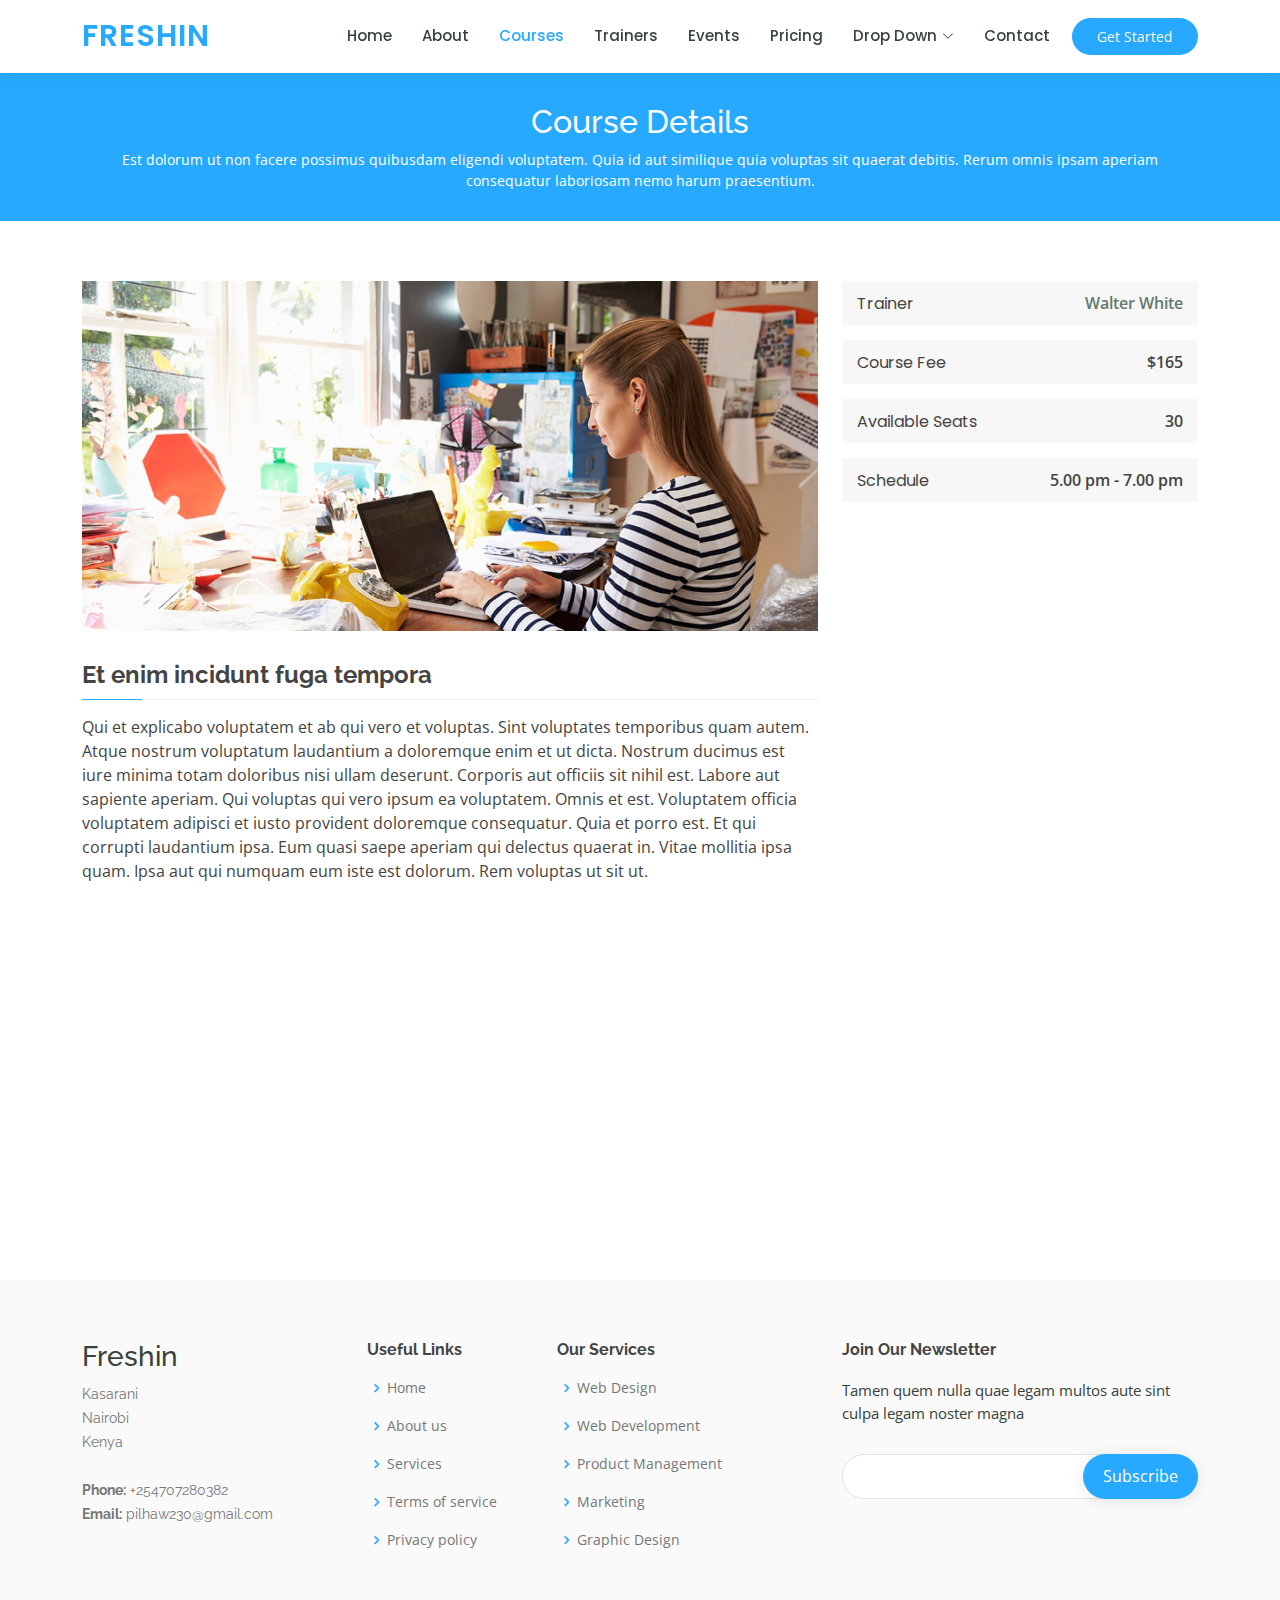
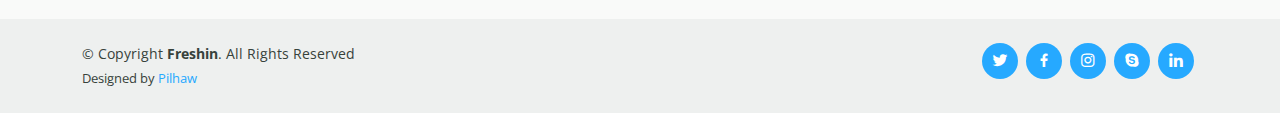
<file: templates/course-details.html>
<!DOCTYPE html>
<html lang="en">

<head>
  <meta charset="utf-8">
  <meta content="width=device-width, initial-scale=1.0" name="viewport">

  <title>Course Details</title>
  <meta content="" name="description">
  <meta content="" name="keywords">

  <!-- Favicons -->
  <link href="../static/assets/img/favicon.png" rel="icon">
  <link href="../static/assets/img/apple-touch-icon.png" rel="apple-touch-icon">

  <!-- Google Fonts -->
  <link href="https://fonts.googleapis.com/css?family=Open+Sans:300,300i,400,400i,600,600i,700,700i|Raleway:300,300i,400,400i,500,500i,600,600i,700,700i|Poppins:300,300i,400,400i,500,500i,600,600i,700,700i" rel="stylesheet">

  <!-- Vendor CSS Files -->
  <link href="../static/assets/vendor/animate.css/animate.min.css" rel="stylesheet">
  <link href="../static/assets/vendor/aos/aos.css" rel="stylesheet">
  <link href="../static/assets/vendor/bootstrap/css/bootstrap.min.css" rel="stylesheet">
  <link href="../static/assets/vendor/bootstrap-icons/bootstrap-icons.css" rel="stylesheet">
  <link href="../static/assets/vendor/boxicons/css/boxicons.min.css" rel="stylesheet">
  <link href="../static/assets/vendor/remixicon/remixicon.css" rel="stylesheet">
  <link href="../static/assets/vendor/swiper/swiper-bundle.min.css" rel="stylesheet">

  <!-- Template Main CSS File -->
  <link href="../static/assets/css/style.css" rel="stylesheet">

  <!-- =======================================================
  * Template Name: Mentor
  * Updated: Sep 18 2023 with Bootstrap v5.3.2
  * Template URL: https://bootstrapmade.com/mentor-free-education-bootstrap-theme/
  * Author: BootstrapMade.com
  * License: https://bootstrapmade.com/license/
  ======================================================== -->
</head>

<body>

  <!-- ======= Header ======= -->
  <header id="header" class="fixed-top">
    <div class="container d-flex align-items-center">

      <h1 class="logo me-auto"><a href="index.html">Freshin</a></h1>
      <!-- Uncomment below if you prefer to use an image logo -->
      <!-- <a href="index.html" class="logo me-auto"><img src="assets/img/logo.png" alt="" class="img-fluid"></a>-->

      <nav id="navbar" class="navbar order-last order-lg-0">
        <ul>
          <li><a href="index.html">Home</a></li>
          <li><a href="about.html">About</a></li>
          <li><a class="active" href="courses.html">Courses</a></li>
          <li><a href="trainers.html">Trainers</a></li>
          <li><a href="events.html">Events</a></li>
          <li><a href="pricing.html">Pricing</a></li>

          <li class="dropdown"><a href="#"><span>Drop Down</span> <i class="bi bi-chevron-down"></i></a>
            <ul>
              <li><a href="#">Drop Down 1</a></li>
              <li class="dropdown"><a href="#"><span>Deep Drop Down</span> <i class="bi bi-chevron-right"></i></a>
                <ul>
                  <li><a href="#">Deep Drop Down 1</a></li>
                  <li><a href="#">Deep Drop Down 2</a></li>
                  <li><a href="#">Deep Drop Down 3</a></li>
                  <li><a href="#">Deep Drop Down 4</a></li>
                  <li><a href="#">Deep Drop Down 5</a></li>
                </ul>
              </li>
              <li><a href="#">Drop Down 2</a></li>
              <li><a href="#">Drop Down 3</a></li>
              <li><a href="#">Drop Down 4</a></li>
            </ul>
          </li>
          <li><a href="contact.html">Contact</a></li>
        </ul>
        <i class="bi bi-list mobile-nav-toggle"></i>
      </nav><!-- .navbar -->

      <a href="courses.html" class="get-started-btn">Get Started</a>

    </div>
  </header><!-- End Header -->

  <main id="main">

    <!-- ======= Breadcrumbs ======= -->
    <div class="breadcrumbs" data-aos="fade-in">
      <div class="container">
        <h2>Course Details</h2>
        <p>Est dolorum ut non facere possimus quibusdam eligendi voluptatem. Quia id aut similique quia voluptas sit quaerat debitis. Rerum omnis ipsam aperiam consequatur laboriosam nemo harum praesentium. </p>
      </div>
    </div><!-- End Breadcrumbs -->

    <!-- ======= Cource Details Section ======= -->
    <section id="course-details" class="course-details">
      <div class="container" data-aos="fade-up">

        <div class="row">
          <div class="col-lg-8">
            <img src="../static/assets/img/course-details.jpg" class="img-fluid" alt="">
            <h3>Et enim incidunt fuga tempora</h3>
            <p>
              Qui et explicabo voluptatem et ab qui vero et voluptas. Sint voluptates temporibus quam autem. Atque nostrum voluptatum laudantium a doloremque enim et ut dicta. Nostrum ducimus est iure minima totam doloribus nisi ullam deserunt. Corporis aut officiis sit nihil est. Labore aut sapiente aperiam.
              Qui voluptas qui vero ipsum ea voluptatem. Omnis et est. Voluptatem officia voluptatem adipisci et iusto provident doloremque consequatur. Quia et porro est. Et qui corrupti laudantium ipsa.
              Eum quasi saepe aperiam qui delectus quaerat in. Vitae mollitia ipsa quam. Ipsa aut qui numquam eum iste est dolorum. Rem voluptas ut sit ut.
            </p>
          </div>
          <div class="col-lg-4">

            <div class="course-info d-flex justify-content-between align-items-center">
              <h5>Trainer</h5>
              <p><a href="#">Walter White</a></p>
            </div>

            <div class="course-info d-flex justify-content-between align-items-center">
              <h5>Course Fee</h5>
              <p>$165</p>
            </div>

            <div class="course-info d-flex justify-content-between align-items-center">
              <h5>Available Seats</h5>
              <p>30</p>
            </div>

            <div class="course-info d-flex justify-content-between align-items-center">
              <h5>Schedule</h5>
              <p>5.00 pm - 7.00 pm</p>
            </div>

          </div>
        </div>

      </div>
    </section><!-- End Cource Details Section -->

    <!-- ======= Cource Details Tabs Section ======= -->
    <section id="cource-details-tabs" class="cource-details-tabs">
      <div class="container" data-aos="fade-up">

        <div class="row">
          <div class="col-lg-3">
            <ul class="nav nav-tabs flex-column">
              <li class="nav-item">
                <a class="nav-link active show" data-bs-toggle="tab" href="#tab-1">Modi sit est</a>
              </li>
              <li class="nav-item">
                <a class="nav-link" data-bs-toggle="tab" href="#tab-2">Unde praesentium sed</a>
              </li>
              <li class="nav-item">
                <a class="nav-link" data-bs-toggle="tab" href="#tab-3">Pariatur explicabo vel</a>
              </li>
              <li class="nav-item">
                <a class="nav-link" data-bs-toggle="tab" href="#tab-4">Nostrum qui quasi</a>
              </li>
              <li class="nav-item">
                <a class="nav-link" data-bs-toggle="tab" href="#tab-5">Iusto ut expedita aut</a>
              </li>
            </ul>
          </div>
          <div class="col-lg-9 mt-4 mt-lg-0">
            <div class="tab-content">
              <div class="tab-pane active show" id="tab-1">
                <div class="row">
                  <div class="col-lg-8 details order-2 order-lg-1">
                    <h3>Architecto ut aperiam autem id</h3>
                    <p class="fst-italic">Qui laudantium consequatur laborum sit qui ad sapiente dila parde sonata raqer a videna mareta paulona marka</p>
                    <p>Et nobis maiores eius. Voluptatibus ut enim blanditiis atque harum sint. Laborum eos ipsum ipsa odit magni. Incidunt hic ut molestiae aut qui. Est repellat minima eveniet eius et quis magni nihil. Consequatur dolorem quaerat quos qui similique accusamus nostrum rem vero</p>
                  </div>
                  <div class="col-lg-4 text-center order-1 order-lg-2">
                    <img src="../static/assets/img/course-details-tab-1.png" alt="" class="img-fluid">
                  </div>
                </div>
              </div>
              <div class="tab-pane" id="tab-2">
                <div class="row">
                  <div class="col-lg-8 details order-2 order-lg-1">
                    <h3>Et blanditiis nemo veritatis excepturi</h3>
                    <p class="fst-italic">Qui laudantium consequatur laborum sit qui ad sapiente dila parde sonata raqer a videna mareta paulona marka</p>
                    <p>Ea ipsum voluptatem consequatur quis est. Illum error ullam omnis quia et reiciendis sunt sunt est. Non aliquid repellendus itaque accusamus eius et velit ipsa voluptates. Optio nesciunt eaque beatae accusamus lerode pakto madirna desera vafle de nideran pal</p>
                  </div>
                  <div class="col-lg-4 text-center order-1 order-lg-2">
                    <img src="../static/assets/img/course-details-tab-2.png" alt="" class="img-fluid">
                  </div>
                </div>
              </div>
              <div class="tab-pane" id="tab-3">
                <div class="row">
                  <div class="col-lg-8 details order-2 order-lg-1">
                    <h3>Impedit facilis occaecati odio neque aperiam sit</h3>
                    <p class="fst-italic">Eos voluptatibus quo. Odio similique illum id quidem non enim fuga. Qui natus non sunt dicta dolor et. In asperiores velit quaerat perferendis aut</p>
                    <p>Iure officiis odit rerum. Harum sequi eum illum corrupti culpa veritatis quisquam. Neque necessitatibus illo rerum eum ut. Commodi ipsam minima molestiae sed laboriosam a iste odio. Earum odit nesciunt fugiat sit ullam. Soluta et harum voluptatem optio quae</p>
                  </div>
                  <div class="col-lg-4 text-center order-1 order-lg-2">
                    <img src="../static/assets/img/course-details-tab-3.png" alt="" class="img-fluid">
                  </div>
                </div>
              </div>
              <div class="tab-pane" id="tab-4">
                <div class="row">
                  <div class="col-lg-8 details order-2 order-lg-1">
                    <h3>Fuga dolores inventore laboriosam ut est accusamus laboriosam dolore</h3>
                    <p class="fst-italic">Totam aperiam accusamus. Repellat consequuntur iure voluptas iure porro quis delectus</p>
                    <p>Eaque consequuntur consequuntur libero expedita in voluptas. Nostrum ipsam necessitatibus aliquam fugiat debitis quis velit. Eum ex maxime error in consequatur corporis atque. Eligendi asperiores sed qui veritatis aperiam quia a laborum inventore</p>
                  </div>
                  <div class="col-lg-4 text-center order-1 order-lg-2">
                    <img src="../static/assets/img/course-details-tab-4.png" alt="" class="img-fluid">
                  </div>
                </div>
              </div>
              <div class="tab-pane" id="tab-5">
                <div class="row">
                  <div class="col-lg-8 details order-2 order-lg-1">
                    <h3>Est eveniet ipsam sindera pad rone matrelat sando reda</h3>
                    <p class="fst-italic">Omnis blanditiis saepe eos autem qui sunt debitis porro quia.</p>
                    <p>Exercitationem nostrum omnis. Ut reiciendis repudiandae minus. Omnis recusandae ut non quam ut quod eius qui. Ipsum quia odit vero atque qui quibusdam amet. Occaecati sed est sint aut vitae molestiae voluptate vel</p>
                  </div>
                  <div class="col-lg-4 text-center order-1 order-lg-2">
                    <img src="../static/assets/img/course-details-tab-5.png" alt="" class="img-fluid">
                  </div>
                </div>
              </div>
            </div>
          </div>
        </div>

      </div>
    </section><!-- End Cource Details Tabs Section -->

  </main><!-- End #main -->

  <!-- ======= Footer ======= -->
  <footer id="footer">

    <div class="footer-top">
      <div class="container">
        <div class="row">

          <div class="col-lg-3 col-md-6 footer-contact">
            <h3>Freshin</h3>
            <p>
              Kasarani <br>
              Nairobi <br>
              Kenya <br><br>
              <strong>Phone:</strong> +254707280382<br>
              <strong>Email:</strong> pilhaw230@gmail.com<br>
            </p>
          </div>

          <div class="col-lg-2 col-md-6 footer-links">
            <h4>Useful Links</h4>
            <ul>
              <li><i class="bx bx-chevron-right"></i> <a href="#">Home</a></li>
              <li><i class="bx bx-chevron-right"></i> <a href="#">About us</a></li>
              <li><i class="bx bx-chevron-right"></i> <a href="#">Services</a></li>
              <li><i class="bx bx-chevron-right"></i> <a href="#">Terms of service</a></li>
              <li><i class="bx bx-chevron-right"></i> <a href="#">Privacy policy</a></li>
            </ul>
          </div>

          <div class="col-lg-3 col-md-6 footer-links">
            <h4>Our Services</h4>
            <ul>
              <li><i class="bx bx-chevron-right"></i> <a href="#">Web Design</a></li>
              <li><i class="bx bx-chevron-right"></i> <a href="#">Web Development</a></li>
              <li><i class="bx bx-chevron-right"></i> <a href="#">Product Management</a></li>
              <li><i class="bx bx-chevron-right"></i> <a href="#">Marketing</a></li>
              <li><i class="bx bx-chevron-right"></i> <a href="#">Graphic Design</a></li>
            </ul>
          </div>

          <div class="col-lg-4 col-md-6 footer-newsletter">
            <h4>Join Our Newsletter</h4>
            <p>Tamen quem nulla quae legam multos aute sint culpa legam noster magna</p>
            <form action="" method="post">
              <input type="email" name="email"><input type="submit" value="Subscribe">
            </form>
          </div>

        </div>
      </div>
    </div>

    <div class="container d-md-flex py-4">

      <div class="me-md-auto text-center text-md-start">
        <div class="copyright">
          &copy; Copyright <strong><span>Freshin</span></strong>. All Rights Reserved
        </div>
        <div class="credits">
          <!-- All the links in the footer should remain intact. -->
          <!-- You can delete the links only if you purchased the pro version. -->
          <!-- Licensing information: https://bootstrapmade.com/license/ -->
          <!-- Purchase the pro version with working PHP/AJAX contact form: https://bootstrapmade.com/mentor-free-education-bootstrap-theme/ -->
          Designed by <a>Pilhaw</a>
        </div>
      </div>
      <div class="social-links text-center text-md-right pt-3 pt-md-0">
        <a href="#" class="twitter"><i class="bx bxl-twitter"></i></a>
        <a href="#" class="facebook"><i class="bx bxl-facebook"></i></a>
        <a href="#" class="instagram"><i class="bx bxl-instagram"></i></a>
        <a href="#" class="google-plus"><i class="bx bxl-skype"></i></a>
        <a href="#" class="linkedin"><i class="bx bxl-linkedin"></i></a>
      </div>
    </div>
  </footer><!-- End Footer -->

  <div id="preloader"></div>
  <a href="#" class="back-to-top d-flex align-items-center justify-content-center"><i class="bi bi-arrow-up-short"></i></a>

  <!-- Vendor JS Files -->
  <script src="../static/assets/vendor/purecounter/purecounter_vanilla.js"></script>
  <script src="../static/assets/vendor/aos/aos.js"></script>
  <script src="../static/assets/vendor/bootstrap/js/bootstrap.bundle.min.js"></script>
  <script src="../static/assets/vendor/swiper/swiper-bundle.min.js"></script>
  <script src="../static/assets/vendor/php-email-form/validate.js"></script>

  <!-- Template Main JS File -->
  <script src="../static/assets/js/main.js"></script>

</body>

</html>
</file>
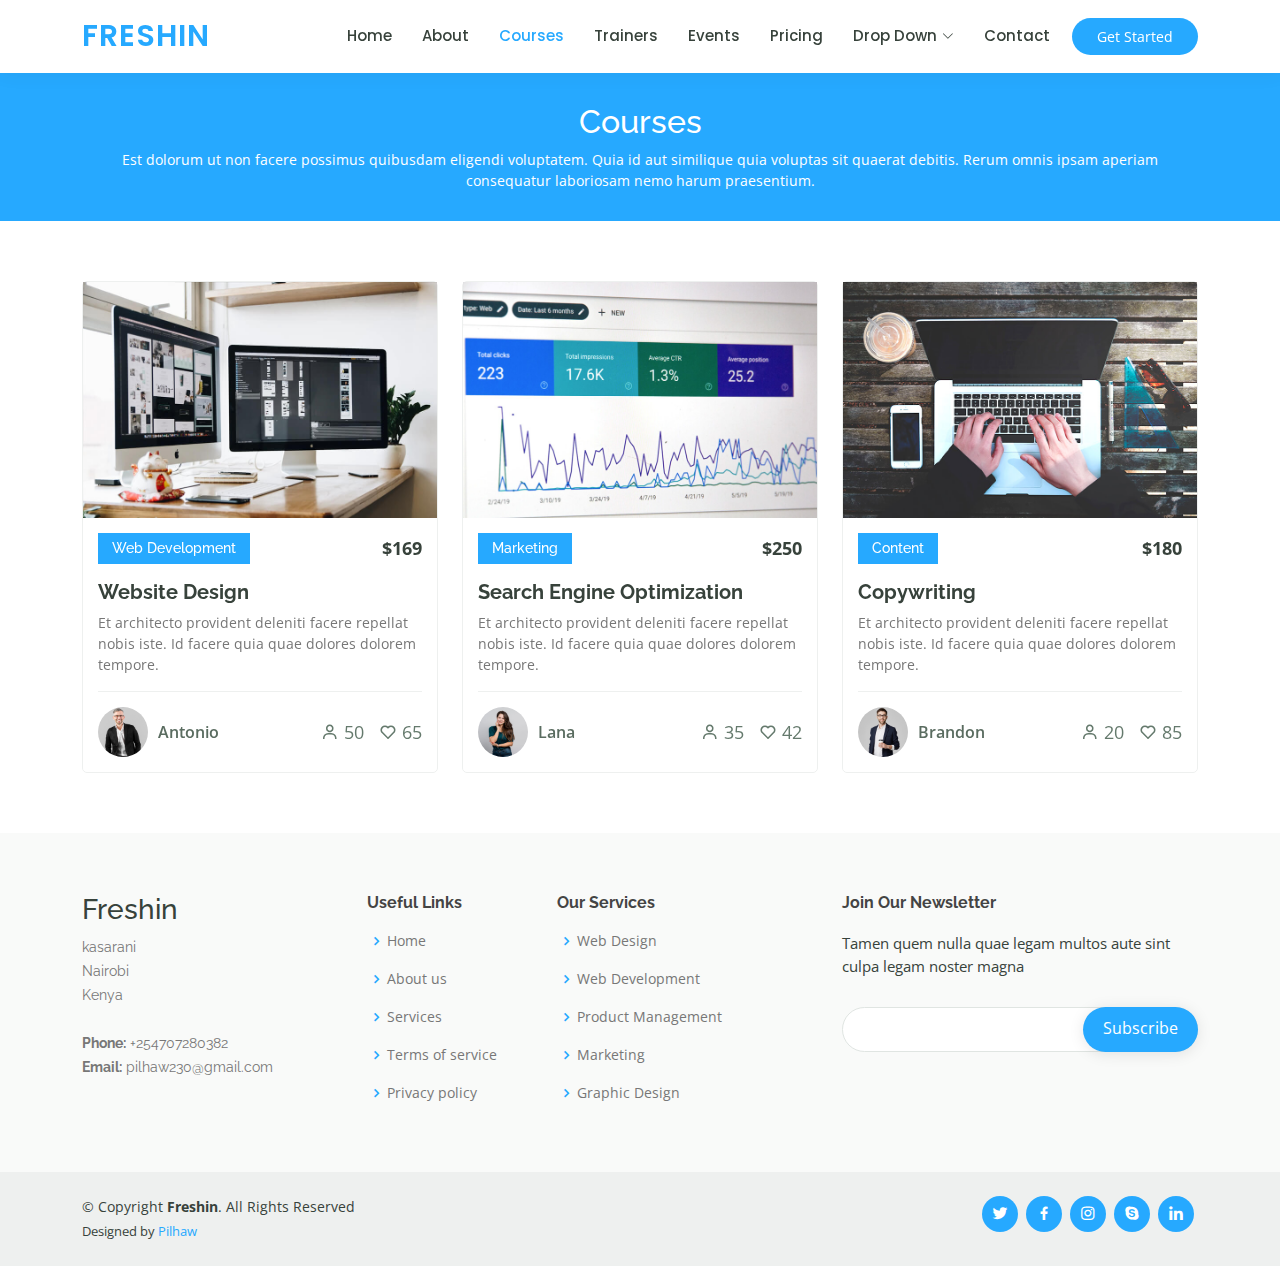
<file: templates/courses.html>
<!DOCTYPE html>
<html lang="en">

<head>
  <meta charset="utf-8">
  <meta content="width=device-width, initial-scale=1.0" name="viewport">

  <title>Courses</title>
  <meta content="" name="description">
  <meta content="" name="keywords">

  <!-- Favicons -->
  <link href="../static/assets/img/favicon.png" rel="icon">
  <link href="../static/assets/img/apple-touch-icon.png" rel="apple-touch-icon">

  <!-- Google Fonts -->
  <link href="https://fonts.googleapis.com/css?family=Open+Sans:300,300i,400,400i,600,600i,700,700i|Raleway:300,300i,400,400i,500,500i,600,600i,700,700i|Poppins:300,300i,400,400i,500,500i,600,600i,700,700i" rel="stylesheet">

  <!-- Vendor CSS Files -->
  <link href="../static/assets/vendor/animate.css/animate.min.css" rel="stylesheet">
  <link href="../static/assets/vendor/aos/aos.css" rel="stylesheet">
  <link href="../static/assets/vendor/bootstrap/css/bootstrap.min.css" rel="stylesheet">
  <link href="../static/assets/vendor/bootstrap-icons/bootstrap-icons.css" rel="stylesheet">
  <link href="../static/assets/vendor/boxicons/css/boxicons.min.css" rel="stylesheet">
  <link href="../static/assets/vendor/remixicon/remixicon.css" rel="stylesheet">
  <link href="../static/assets/vendor/swiper/swiper-bundle.min.css" rel="stylesheet">

  <!-- Template Main CSS File -->
  <link href="../static/assets/css/style.css" rel="stylesheet">

  <!-- =======================================================
  * Template Name: Mentor
  * Updated: Sep 18 2023 with Bootstrap v5.3.2
  * Template URL: https://bootstrapmade.com/mentor-free-education-bootstrap-theme/
  * Author: BootstrapMade.com
  * License: https://bootstrapmade.com/license/
  ======================================================== -->
</head>

<body>

  <!-- ======= Header ======= -->
  <header id="header" class="fixed-top">
    <div class="container d-flex align-items-center">

      <h1 class="logo me-auto"><a href="index.html">Freshin</a></h1>
      <!-- Uncomment below if you prefer to use an image logo -->
      <!-- <a href="index.html" class="logo me-auto"><img src="assets/img/logo.png" alt="" class="img-fluid"></a>-->

      <nav id="navbar" class="navbar order-last order-lg-0">
        <ul>
          <li><a href="index.html">Home</a></li>
          <li><a href="about.html">About</a></li>
          <li><a class="active" href="courses.html">Courses</a></li>
          <li><a href="trainers.html">Trainers</a></li>
          <li><a href="events.html">Events</a></li>
          <li><a href="pricing.html">Pricing</a></li>

          <li class="dropdown"><a href="#"><span>Drop Down</span> <i class="bi bi-chevron-down"></i></a>
            <ul>
              <li><a href="#">Drop Down 1</a></li>
              <li class="dropdown"><a href="#"><span>Deep Drop Down</span> <i class="bi bi-chevron-right"></i></a>
                <ul>
                  <li><a href="#">Deep Drop Down 1</a></li>
                  <li><a href="#">Deep Drop Down 2</a></li>
                  <li><a href="#">Deep Drop Down 3</a></li>
                  <li><a href="#">Deep Drop Down 4</a></li>
                  <li><a href="#">Deep Drop Down 5</a></li>
                </ul>
              </li>
              <li><a href="#">Drop Down 2</a></li>
              <li><a href="#">Drop Down 3</a></li>
              <li><a href="#">Drop Down 4</a></li>
            </ul>
          </li>
          <li><a href="contact.html">Contact</a></li>
        </ul>
        <i class="bi bi-list mobile-nav-toggle"></i>
      </nav><!-- .navbar -->

      <a href="courses.html" class="get-started-btn">Get Started</a>

    </div>
  </header><!-- End Header -->

  <main id="main" data-aos="fade-in">

    <!-- ======= Breadcrumbs ======= -->
    <div class="breadcrumbs">
      <div class="container">
        <h2>Courses</h2>
        <p>Est dolorum ut non facere possimus quibusdam eligendi voluptatem. Quia id aut similique quia voluptas sit quaerat debitis. Rerum omnis ipsam aperiam consequatur laboriosam nemo harum praesentium. </p>
      </div>
    </div><!-- End Breadcrumbs -->

    <!-- ======= Courses Section ======= -->
    <section id="courses" class="courses">
      <div class="container" data-aos="fade-up">

        <div class="row" data-aos="zoom-in" data-aos-delay="100">

          <div class="col-lg-4 col-md-6 d-flex align-items-stretch">
            <div class="course-item">
              <img src="../static/assets/img/course-1.jpg" class="img-fluid" alt="...">
              <div class="course-content">
                <div class="d-flex justify-content-between align-items-center mb-3">
                  <h4>Web Development</h4>
                  <p class="price">$169</p>
                </div>

                <h3><a href="course-details.html">Website Design</a></h3>
                <p>Et architecto provident deleniti facere repellat nobis iste. Id facere quia quae dolores dolorem tempore.</p>
                <div class="trainer d-flex justify-content-between align-items-center">
                  <div class="trainer-profile d-flex align-items-center">
                    <img src="../static/assets/img/trainers/trainer-1.jpg" class="img-fluid" alt="">
                    <span>Antonio</span>
                  </div>
                  <div class="trainer-rank d-flex align-items-center">
                    <i class="bx bx-user"></i>&nbsp;50
                    &nbsp;&nbsp;
                    <i class="bx bx-heart"></i>&nbsp;65
                  </div>
                </div>
              </div>
            </div>
          </div> <!-- End Course Item-->

          <div class="col-lg-4 col-md-6 d-flex align-items-stretch mt-4 mt-md-0">
            <div class="course-item">
              <img src="../static/assets/img/course-2.jpg" class="img-fluid" alt="...">
              <div class="course-content">
                <div class="d-flex justify-content-between align-items-center mb-3">
                  <h4>Marketing</h4>
                  <p class="price">$250</p>
                </div>

                <h3><a href="course-details.html">Search Engine Optimization</a></h3>
                <p>Et architecto provident deleniti facere repellat nobis iste. Id facere quia quae dolores dolorem tempore.</p>
                <div class="trainer d-flex justify-content-between align-items-center">
                  <div class="trainer-profile d-flex align-items-center">
                    <img src="../static/assets/img/trainers/trainer-2.jpg" class="img-fluid" alt="">
                    <span>Lana</span>
                  </div>
                  <div class="trainer-rank d-flex align-items-center">
                    <i class="bx bx-user"></i>&nbsp;35
                    &nbsp;&nbsp;
                    <i class="bx bx-heart"></i>&nbsp;42
                  </div>
                </div>
              </div>
            </div>
          </div> <!-- End Course Item-->

          <div class="col-lg-4 col-md-6 d-flex align-items-stretch mt-4 mt-lg-0">
            <div class="course-item">
              <img src="../static/assets/img/course-3.jpg" class="img-fluid" alt="...">
              <div class="course-content">
                <div class="d-flex justify-content-between align-items-center mb-3">
                  <h4>Content</h4>
                  <p class="price">$180</p>
                </div>

                <h3><a href="course-details.html">Copywriting</a></h3>
                <p>Et architecto provident deleniti facere repellat nobis iste. Id facere quia quae dolores dolorem tempore.</p>
                <div class="trainer d-flex justify-content-between align-items-center">
                  <div class="trainer-profile d-flex align-items-center">
                    <img src="../static/assets/img/trainers/trainer-3.jpg" class="img-fluid" alt="">
                    <span>Brandon</span>
                  </div>
                  <div class="trainer-rank d-flex align-items-center">
                    <i class="bx bx-user"></i>&nbsp;20
                    &nbsp;&nbsp;
                    <i class="bx bx-heart"></i>&nbsp;85
                  </div>
                </div>
              </div>
            </div>
          </div> <!-- End Course Item-->

        </div>

      </div>
    </section><!-- End Courses Section -->

  </main><!-- End #main -->

  <!-- ======= Footer ======= -->
  <footer id="footer">

    <div class="footer-top">
      <div class="container">
        <div class="row">

          <div class="col-lg-3 col-md-6 footer-contact">
            <h3>Freshin</h3>
            <p>
              kasarani <br>
              Nairobi <br>
              Kenya <br><br>
              <strong>Phone:</strong> +254707280382<br>
              <strong>Email:</strong> pilhaw230@gmail.com<br>
            </p>
          </div>

          <div class="col-lg-2 col-md-6 footer-links">
            <h4>Useful Links</h4>
            <ul>
              <li><i class="bx bx-chevron-right"></i> <a href="#">Home</a></li>
              <li><i class="bx bx-chevron-right"></i> <a href="#">About us</a></li>
              <li><i class="bx bx-chevron-right"></i> <a href="#">Services</a></li>
              <li><i class="bx bx-chevron-right"></i> <a href="#">Terms of service</a></li>
              <li><i class="bx bx-chevron-right"></i> <a href="#">Privacy policy</a></li>
            </ul>
          </div>

          <div class="col-lg-3 col-md-6 footer-links">
            <h4>Our Services</h4>
            <ul>
              <li><i class="bx bx-chevron-right"></i> <a href="#">Web Design</a></li>
              <li><i class="bx bx-chevron-right"></i> <a href="#">Web Development</a></li>
              <li><i class="bx bx-chevron-right"></i> <a href="#">Product Management</a></li>
              <li><i class="bx bx-chevron-right"></i> <a href="#">Marketing</a></li>
              <li><i class="bx bx-chevron-right"></i> <a href="#">Graphic Design</a></li>
            </ul>
          </div>

          <div class="col-lg-4 col-md-6 footer-newsletter">
            <h4>Join Our Newsletter</h4>
            <p>Tamen quem nulla quae legam multos aute sint culpa legam noster magna</p>
            <form action="" method="post">
              <input type="email" name="email"><input type="submit" value="Subscribe">
            </form>
          </div>

        </div>
      </div>
    </div>

    <div class="container d-md-flex py-4">

      <div class="me-md-auto text-center text-md-start">
        <div class="copyright">
          &copy; Copyright <strong><span>Freshin</span></strong>. All Rights Reserved
        </div>
        <div class="credits">
          <!-- All the links in the footer should remain intact. -->
          <!-- You can delete the links only if you purchased the pro version. -->
          <!-- Licensing information: https://bootstrapmade.com/license/ -->
          <!-- Purchase the pro version with working PHP/AJAX contact form: https://bootstrapmade.com/mentor-free-education-bootstrap-theme/ -->
          Designed by <a>Pilhaw</a>
        </div>
      </div>
      <div class="social-links text-center text-md-right pt-3 pt-md-0">
        <a href="#" class="twitter"><i class="bx bxl-twitter"></i></a>
        <a href="#" class="facebook"><i class="bx bxl-facebook"></i></a>
        <a href="#" class="instagram"><i class="bx bxl-instagram"></i></a>
        <a href="#" class="google-plus"><i class="bx bxl-skype"></i></a>
        <a href="#" class="linkedin"><i class="bx bxl-linkedin"></i></a>
      </div>
    </div>
  </footer><!-- End Footer -->

  <div id="preloader"></div>
  <a href="#" class="back-to-top d-flex align-items-center justify-content-center"><i class="bi bi-arrow-up-short"></i></a>

  <!-- Vendor JS Files -->
  <script src="../static/assets/vendor/purecounter/purecounter_vanilla.js"></script>
  <script src="../static/assets/vendor/aos/aos.js"></script>
  <script src="../static/assets/vendor/bootstrap/js/bootstrap.bundle.min.js"></script>
  <script src="../static/assets/vendor/swiper/swiper-bundle.min.js"></script>
  <script src="../static/assets/vendor/php-email-form/validate.js"></script>

  <!-- Template Main JS File -->
  <script src="../static/assets/js/main.js"></script>

</body>

</html>
</file>
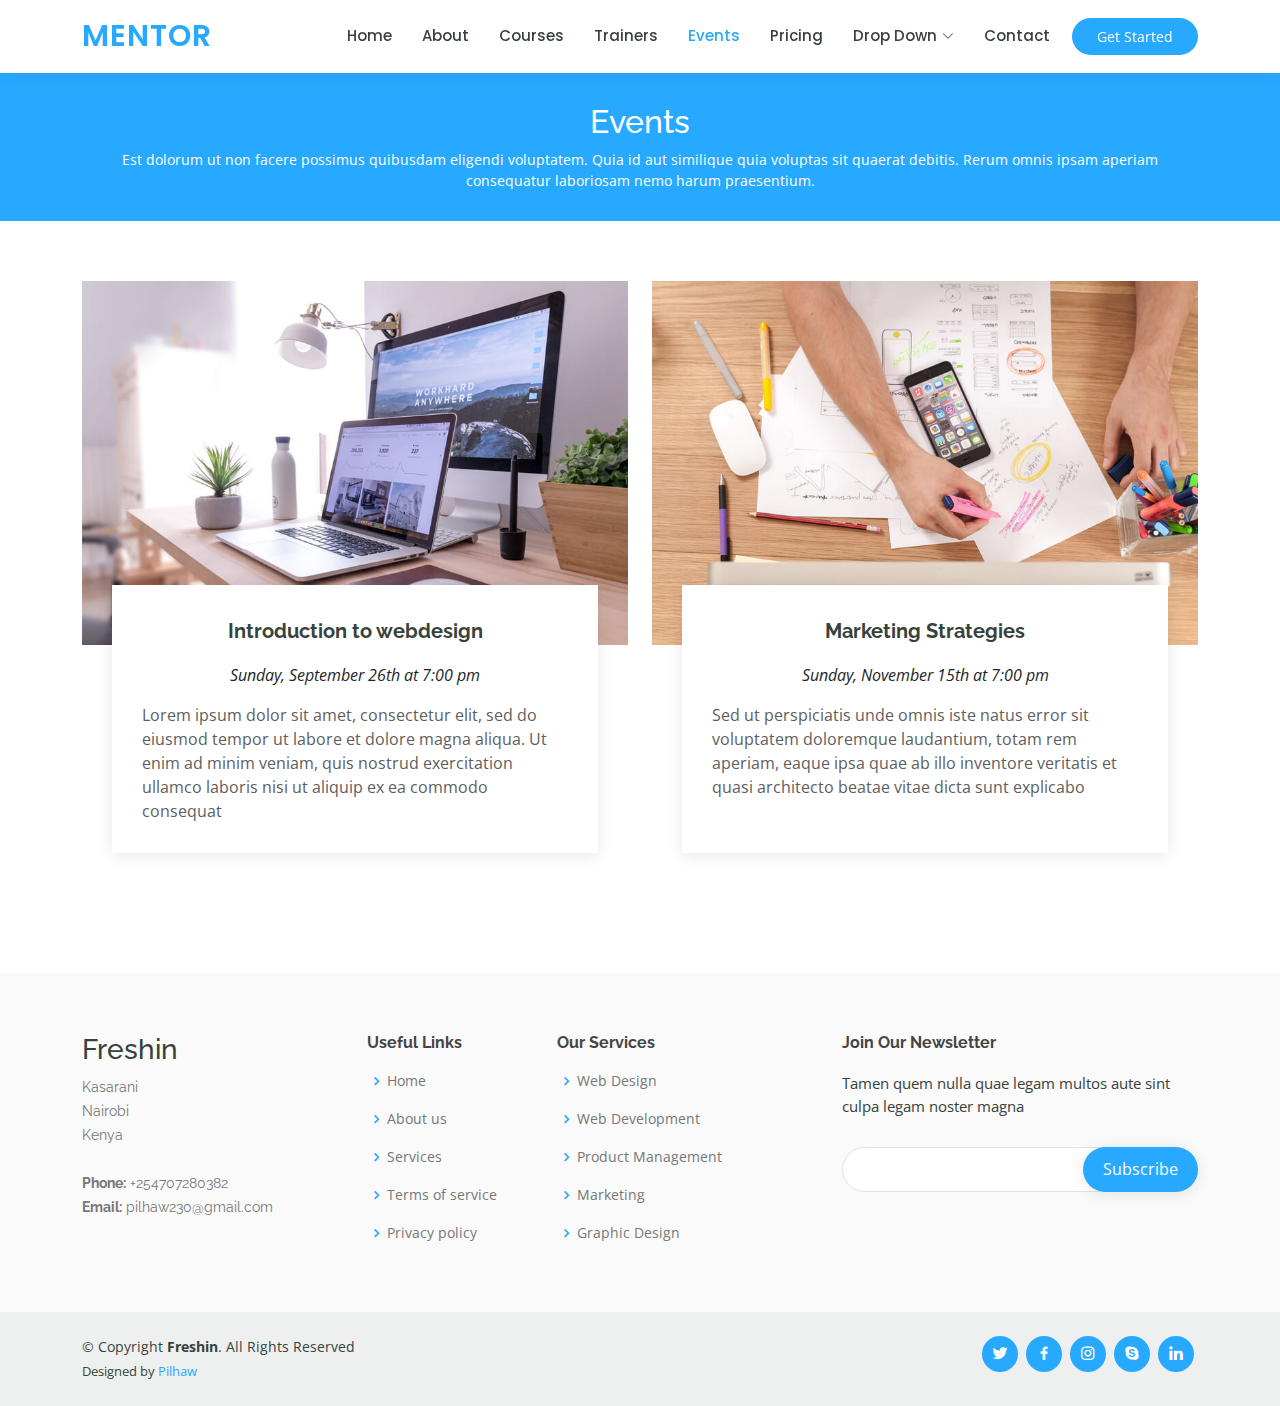
<file: templates/events.html>
<!DOCTYPE html>
<html lang="en">

<head>
  <meta charset="utf-8">
  <meta content="width=device-width, initial-scale=1.0" name="viewport">

  <title>Events</title>
  <meta content="" name="description">
  <meta content="" name="keywords">

  <!-- Favicons -->
  <link href="../static/assets/img/favicon.png" rel="icon">
  <link href="../static/assets/img/apple-touch-icon.png" rel="apple-touch-icon">

  <!-- Google Fonts -->
  <link href="https://fonts.googleapis.com/css?family=Open+Sans:300,300i,400,400i,600,600i,700,700i|Raleway:300,300i,400,400i,500,500i,600,600i,700,700i|Poppins:300,300i,400,400i,500,500i,600,600i,700,700i" rel="stylesheet">

  <!-- Vendor CSS Files -->
  <link href="../static/assets/vendor/animate.css/animate.min.css" rel="stylesheet">
  <link href="../static/assets/vendor/aos/aos.css" rel="stylesheet">
  <link href="../static/assets/vendor/bootstrap/css/bootstrap.min.css" rel="stylesheet">
  <link href="../static/assets/vendor/bootstrap-icons/bootstrap-icons.css" rel="stylesheet">
  <link href="../static/assets/vendor/boxicons/css/boxicons.min.css" rel="stylesheet">
  <link href="../static/assets/vendor/remixicon/remixicon.css" rel="stylesheet">
  <link href="../static/assets/vendor/swiper/swiper-bundle.min.css" rel="stylesheet">

  <!-- Template Main CSS File -->
  <link href="../static/assets/css/style.css" rel="stylesheet">

  <!-- =======================================================
  * Template Name: Mentor
  * Updated: Sep 18 2023 with Bootstrap v5.3.2
  * Template URL: https://bootstrapmade.com/mentor-free-education-bootstrap-theme/
  * Author: BootstrapMade.com
  * License: https://bootstrapmade.com/license/
  ======================================================== -->
</head>

<body>

  <!-- ======= Header ======= -->
  <header id="header" class="fixed-top">
    <div class="container d-flex align-items-center">

      <h1 class="logo me-auto"><a href="index.html">Mentor</a></h1>
      <!-- Uncomment below if you prefer to use an image logo -->
      <!-- <a href="index.html" class="logo me-auto"><img src="assets/img/logo.png" alt="" class="img-fluid"></a>-->

      <nav id="navbar" class="navbar order-last order-lg-0">
        <ul>
          <li><a href="index.html">Home</a></li>
          <li><a href="about.html">About</a></li>
          <li><a href="courses.html">Courses</a></li>
          <li><a href="trainers.html">Trainers</a></li>
          <li><a class="active" href="events.html">Events</a></li>
          <li><a href="pricing.html">Pricing</a></li>

          <li class="dropdown"><a href="#"><span>Drop Down</span> <i class="bi bi-chevron-down"></i></a>
            <ul>
              <li><a href="#">Drop Down 1</a></li>
              <li class="dropdown"><a href="#"><span>Deep Drop Down</span> <i class="bi bi-chevron-right"></i></a>
                <ul>
                  <li><a href="#">Deep Drop Down 1</a></li>
                  <li><a href="#">Deep Drop Down 2</a></li>
                  <li><a href="#">Deep Drop Down 3</a></li>
                  <li><a href="#">Deep Drop Down 4</a></li>
                  <li><a href="#">Deep Drop Down 5</a></li>
                </ul>
              </li>
              <li><a href="#">Drop Down 2</a></li>
              <li><a href="#">Drop Down 3</a></li>
              <li><a href="#">Drop Down 4</a></li>
            </ul>
          </li>
          <li><a href="contact.html">Contact</a></li>
        </ul>
        <i class="bi bi-list mobile-nav-toggle"></i>
      </nav><!-- .navbar -->

      <a href="courses.html" class="get-started-btn">Get Started</a>

    </div>
  </header><!-- End Header -->

  <main id="main">

    <!-- ======= Breadcrumbs ======= -->
    <div class="breadcrumbs" data-aos="fade-in">
      <div class="container">
        <h2>Events</h2>
        <p>Est dolorum ut non facere possimus quibusdam eligendi voluptatem. Quia id aut similique quia voluptas sit quaerat debitis. Rerum omnis ipsam aperiam consequatur laboriosam nemo harum praesentium. </p>
      </div>
    </div><!-- End Breadcrumbs -->

    <!-- ======= Events Section ======= -->
    <section id="events" class="events">
      <div class="container" data-aos="fade-up">

        <div class="row">
          <div class="col-md-6 d-flex align-items-stretch">
            <div class="card">
              <div class="card-img">
                <img src="../static/assets/img/events-1.jpg" alt="...">
              </div>
              <div class="card-body">
                <h5 class="card-title"><a href="">Introduction to webdesign</a></h5>
                <p class="fst-italic text-center">Sunday, September 26th at 7:00 pm</p>
                <p class="card-text">Lorem ipsum dolor sit amet, consectetur elit, sed do eiusmod tempor ut labore et dolore magna aliqua. Ut enim ad minim veniam, quis nostrud exercitation ullamco laboris nisi ut aliquip ex ea commodo consequat</p>
              </div>
            </div>
          </div>
          <div class="col-md-6 d-flex align-items-stretch">
            <div class="card">
              <div class="card-img">
                <img src="../static/assets/img/events-2.jpg" alt="...">
              </div>
              <div class="card-body">
                <h5 class="card-title"><a href="">Marketing Strategies</a></h5>
                <p class="fst-italic text-center">Sunday, November 15th at 7:00 pm</p>
                <p class="card-text">Sed ut perspiciatis unde omnis iste natus error sit voluptatem doloremque laudantium, totam rem aperiam, eaque ipsa quae ab illo inventore veritatis et quasi architecto beatae vitae dicta sunt explicabo</p>
              </div>
            </div>

          </div>
        </div>

      </div>
    </section><!-- End Events Section -->

  </main><!-- End #main -->

  <!-- ======= Footer ======= -->
  <footer id="footer">

    <div class="footer-top">
      <div class="container">
        <div class="row">

          <div class="col-lg-3 col-md-6 footer-contact">
            <h3>Freshin</h3>
            <p>
              Kasarani <br>
              Nairobi<br>
              Kenya <br><br>
              <strong>Phone:</strong> +254707280382<br>
              <strong>Email:</strong> pilhaw230@gmail.com<br>
            </p>
          </div>

          <div class="col-lg-2 col-md-6 footer-links">
            <h4>Useful Links</h4>
            <ul>
              <li><i class="bx bx-chevron-right"></i> <a href="#">Home</a></li>
              <li><i class="bx bx-chevron-right"></i> <a href="#">About us</a></li>
              <li><i class="bx bx-chevron-right"></i> <a href="#">Services</a></li>
              <li><i class="bx bx-chevron-right"></i> <a href="#">Terms of service</a></li>
              <li><i class="bx bx-chevron-right"></i> <a href="#">Privacy policy</a></li>
            </ul>
          </div>

          <div class="col-lg-3 col-md-6 footer-links">
            <h4>Our Services</h4>
            <ul>
              <li><i class="bx bx-chevron-right"></i> <a href="#">Web Design</a></li>
              <li><i class="bx bx-chevron-right"></i> <a href="#">Web Development</a></li>
              <li><i class="bx bx-chevron-right"></i> <a href="#">Product Management</a></li>
              <li><i class="bx bx-chevron-right"></i> <a href="#">Marketing</a></li>
              <li><i class="bx bx-chevron-right"></i> <a href="#">Graphic Design</a></li>
            </ul>
          </div>

          <div class="col-lg-4 col-md-6 footer-newsletter">
            <h4>Join Our Newsletter</h4>
            <p>Tamen quem nulla quae legam multos aute sint culpa legam noster magna</p>
            <form action="" method="post">
              <input type="email" name="email"><input type="submit" value="Subscribe">
            </form>
          </div>

        </div>
      </div>
    </div>

    <div class="container d-md-flex py-4">

      <div class="me-md-auto text-center text-md-start">
        <div class="copyright">
          &copy; Copyright <strong><span>Freshin</span></strong>. All Rights Reserved
        </div>
        <div class="credits">
          <!-- All the links in the footer should remain intact. -->
          <!-- You can delete the links only if you purchased the pro version. -->
          <!-- Licensing information: https://bootstrapmade.com/license/ -->
          <!-- Purchase the pro version with working PHP/AJAX contact form: https://bootstrapmade.com/mentor-free-education-bootstrap-theme/ -->
          Designed by <a>Pilhaw</a>
        </div>
      </div>
      <div class="social-links text-center text-md-right pt-3 pt-md-0">
        <a href="#" class="twitter"><i class="bx bxl-twitter"></i></a>
        <a href="#" class="facebook"><i class="bx bxl-facebook"></i></a>
        <a href="#" class="instagram"><i class="bx bxl-instagram"></i></a>
        <a href="#" class="google-plus"><i class="bx bxl-skype"></i></a>
        <a href="#" class="linkedin"><i class="bx bxl-linkedin"></i></a>
      </div>
    </div>
  </footer><!-- End Footer -->

  <div id="preloader"></div>
  <a href="#" class="back-to-top d-flex align-items-center justify-content-center"><i class="bi bi-arrow-up-short"></i></a>

  <!-- Vendor JS Files -->
  <script src="../static/assets/vendor/purecounter/purecounter_vanilla.js"></script>
  <script src="../static/assets/vendor/aos/aos.js"></script>
  <script src="../static/assets/vendor/bootstrap/js/bootstrap.bundle.min.js"></script>
  <script src="../static/assets/vendor/swiper/swiper-bundle.min.js"></script>
  <script src="../static/assets/vendor/php-email-form/validate.js"></script>

  <!-- Template Main JS File -->
  <script src="../static/assets/js/main.js"></script>

</body>

</html>
</file>
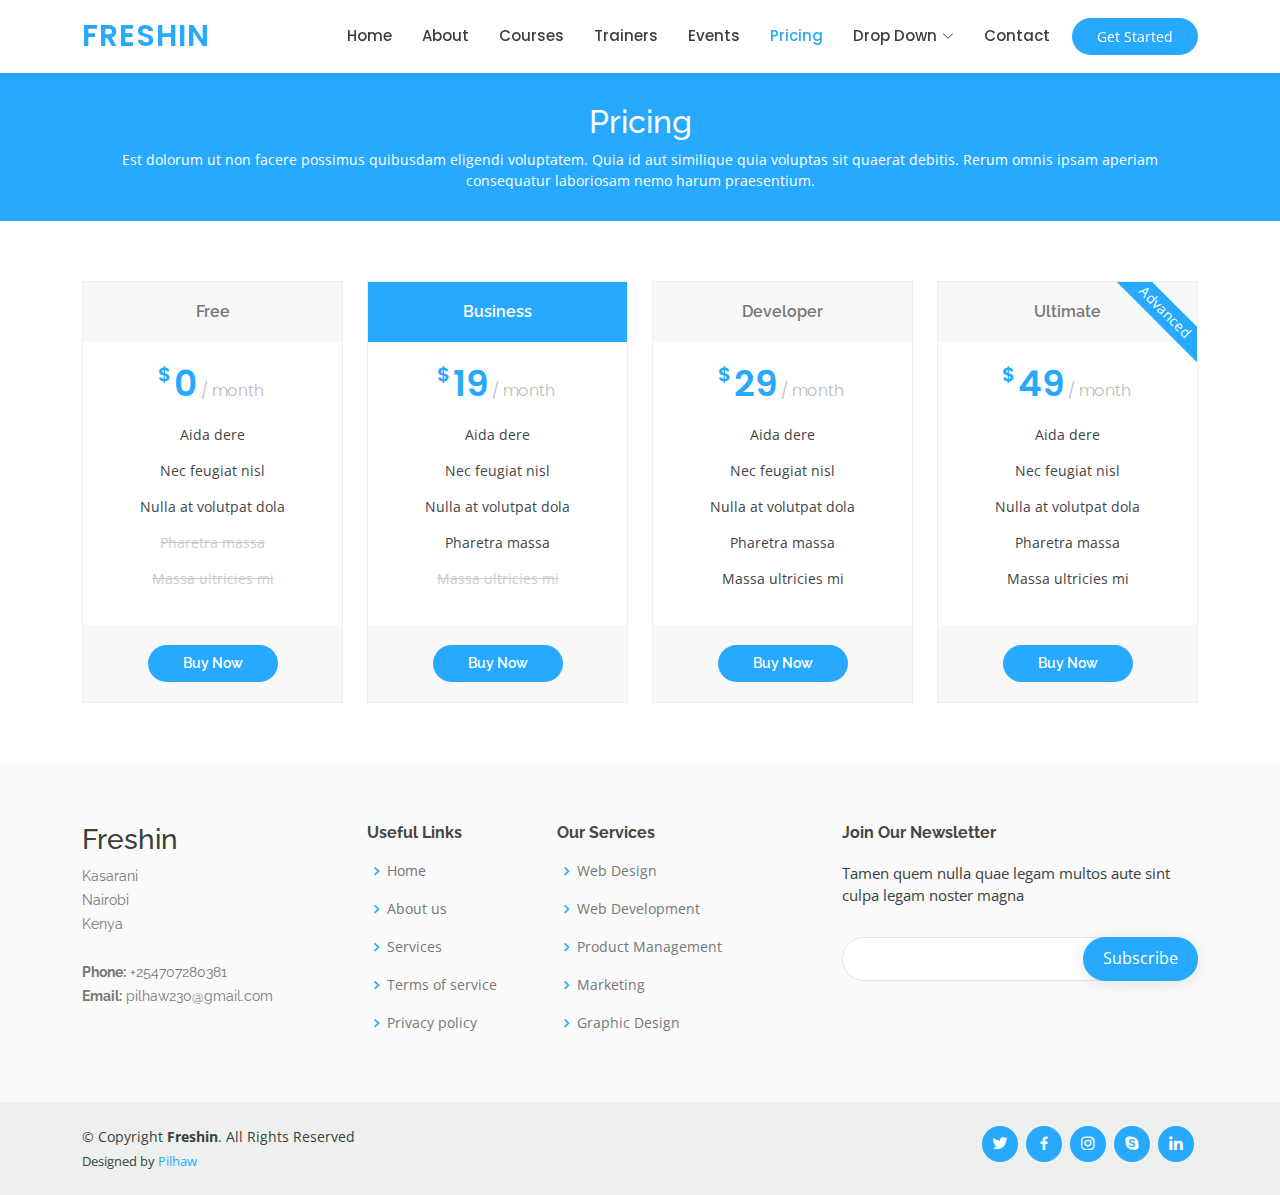
<file: templates/pricing.html>
<!DOCTYPE html>
<html lang="en">

<head>
  <meta charset="utf-8">
  <meta content="width=device-width, initial-scale=1.0" name="viewport">

  <title>Pricing</title>
  <meta content="" name="description">
  <meta content="" name="keywords">

  <!-- Favicons -->
  <link href="../static/assets/img/favicon.png" rel="icon">
  <link href="../static/assets/img/apple-touch-icon.png" rel="apple-touch-icon">

  <!-- Google Fonts -->
  <link href="https://fonts.googleapis.com/css?family=Open+Sans:300,300i,400,400i,600,600i,700,700i|Raleway:300,300i,400,400i,500,500i,600,600i,700,700i|Poppins:300,300i,400,400i,500,500i,600,600i,700,700i" rel="stylesheet">

  <!-- Vendor CSS Files -->
  <link href="../static/assets/vendor/animate.css/animate.min.css" rel="stylesheet">
  <link href="../static/assets/vendor/aos/aos.css" rel="stylesheet">
  <link href="../static/assets/vendor/bootstrap/css/bootstrap.min.css" rel="stylesheet">
  <link href="../static/assets/vendor/bootstrap-icons/bootstrap-icons.css" rel="stylesheet">
  <link href="../static/assets/vendor/boxicons/css/boxicons.min.css" rel="stylesheet">
  <link href="../static/assets/vendor/remixicon/remixicon.css" rel="stylesheet">
  <link href="../static/assets/vendor/swiper/swiper-bundle.min.css" rel="stylesheet">

  <!-- Template Main CSS File -->
  <link href="../static/assets/css/style.css" rel="stylesheet">

  <!-- =======================================================
  * Template Name: Mentor
  * Updated: Sep 18 2023 with Bootstrap v5.3.2
  * Template URL: https://bootstrapmade.com/mentor-free-education-bootstrap-theme/
  * Author: BootstrapMade.com
  * License: https://bootstrapmade.com/license/
  ======================================================== -->
</head>

<body>

  <!-- ======= Header ======= -->
  <header id="header" class="fixed-top">
    <div class="container d-flex align-items-center">

      <h1 class="logo me-auto"><a href="index.html">Freshin</a></h1>
      <!-- Uncomment below if you prefer to use an image logo -->
      <!-- <a href="index.html" class="logo me-auto"><img src="assets/img/logo.png" alt="" class="img-fluid"></a>-->

      <nav id="navbar" class="navbar order-last order-lg-0">
        <ul>
          <li><a href="index.html">Home</a></li>
          <li><a href="about.html">About</a></li>
          <li><a href="courses.html">Courses</a></li>
          <li><a href="trainers.html">Trainers</a></li>
          <li><a href="events.html">Events</a></li>
          <li><a class="active" href="pricing.html">Pricing</a></li>

          <li class="dropdown"><a href="#"><span>Drop Down</span> <i class="bi bi-chevron-down"></i></a>
            <ul>
              <li><a href="#">Drop Down 1</a></li>
              <li class="dropdown"><a href="#"><span>Deep Drop Down</span> <i class="bi bi-chevron-right"></i></a>
                <ul>
                  <li><a href="#">Deep Drop Down 1</a></li>
                  <li><a href="#">Deep Drop Down 2</a></li>
                  <li><a href="#">Deep Drop Down 3</a></li>
                  <li><a href="#">Deep Drop Down 4</a></li>
                  <li><a href="#">Deep Drop Down 5</a></li>
                </ul>
              </li>
              <li><a href="#">Drop Down 2</a></li>
              <li><a href="#">Drop Down 3</a></li>
              <li><a href="#">Drop Down 4</a></li>
            </ul>
          </li>
          <li><a href="contact.html">Contact</a></li>
        </ul>
        <i class="bi bi-list mobile-nav-toggle"></i>
      </nav><!-- .navbar -->

      <a href="courses.html" class="get-started-btn">Get Started</a>

    </div>
  </header><!-- End Header -->

  <main id="main">
    <!-- ======= Breadcrumbs ======= -->
    <div class="breadcrumbs" data-aos="fade-in">
      <div class="container">
        <h2>Pricing</h2>
        <p>Est dolorum ut non facere possimus quibusdam eligendi voluptatem. Quia id aut similique quia voluptas sit quaerat debitis. Rerum omnis ipsam aperiam consequatur laboriosam nemo harum praesentium. </p>
      </div>
    </div><!-- End Breadcrumbs -->

    <!-- ======= Pricing Section ======= -->
    <section id="pricing" class="pricing">
      <div class="container" data-aos="fade-up">

        <div class="row">

          <div class="col-lg-3 col-md-6">
            <div class="box">
              <h3>Free</h3>
              <h4><sup>$</sup>0<span> / month</span></h4>
              <ul>
                <li>Aida dere</li>
                <li>Nec feugiat nisl</li>
                <li>Nulla at volutpat dola</li>
                <li class="na">Pharetra massa</li>
                <li class="na">Massa ultricies mi</li>
              </ul>
              <div class="btn-wrap">
                <a href="#" class="btn-buy">Buy Now</a>
              </div>
            </div>
          </div>

          <div class="col-lg-3 col-md-6 mt-4 mt-md-0">
            <div class="box featured">
              <h3>Business</h3>
              <h4><sup>$</sup>19<span> / month</span></h4>
              <ul>
                <li>Aida dere</li>
                <li>Nec feugiat nisl</li>
                <li>Nulla at volutpat dola</li>
                <li>Pharetra massa</li>
                <li class="na">Massa ultricies mi</li>
              </ul>
              <div class="btn-wrap">
                <a href="#" class="btn-buy">Buy Now</a>
              </div>
            </div>
          </div>

          <div class="col-lg-3 col-md-6 mt-4 mt-lg-0">
            <div class="box">
              <h3>Developer</h3>
              <h4><sup>$</sup>29<span> / month</span></h4>
              <ul>
                <li>Aida dere</li>
                <li>Nec feugiat nisl</li>
                <li>Nulla at volutpat dola</li>
                <li>Pharetra massa</li>
                <li>Massa ultricies mi</li>
              </ul>
              <div class="btn-wrap">
                <a href="#" class="btn-buy">Buy Now</a>
              </div>
            </div>
          </div>

          <div class="col-lg-3 col-md-6 mt-4 mt-lg-0">
            <div class="box">
              <span class="advanced">Advanced</span>
              <h3>Ultimate</h3>
              <h4><sup>$</sup>49<span> / month</span></h4>
              <ul>
                <li>Aida dere</li>
                <li>Nec feugiat nisl</li>
                <li>Nulla at volutpat dola</li>
                <li>Pharetra massa</li>
                <li>Massa ultricies mi</li>
              </ul>
              <div class="btn-wrap">
                <a href="#" class="btn-buy">Buy Now</a>
              </div>
            </div>
          </div>

        </div>

      </div>
    </section><!-- End Pricing Section -->

  </main><!-- End #main -->

  <!-- ======= Footer ======= -->
  <footer id="footer">

    <div class="footer-top">
      <div class="container">
        <div class="row">

          <div class="col-lg-3 col-md-6 footer-contact">
            <h3>Freshin</h3>
            <p>
              Kasarani <br>
              Nairobi <br>
              Kenya <br><br>
              <strong>Phone:</strong> +254707280381<br>
              <strong>Email:</strong> pilhaw230@gmail.com<br>
            </p>
          </div>

          <div class="col-lg-2 col-md-6 footer-links">
            <h4>Useful Links</h4>
            <ul>
              <li><i class="bx bx-chevron-right"></i> <a href="#">Home</a></li>
              <li><i class="bx bx-chevron-right"></i> <a href="#">About us</a></li>
              <li><i class="bx bx-chevron-right"></i> <a href="#">Services</a></li>
              <li><i class="bx bx-chevron-right"></i> <a href="#">Terms of service</a></li>
              <li><i class="bx bx-chevron-right"></i> <a href="#">Privacy policy</a></li>
            </ul>
          </div>

          <div class="col-lg-3 col-md-6 footer-links">
            <h4>Our Services</h4>
            <ul>
              <li><i class="bx bx-chevron-right"></i> <a href="#">Web Design</a></li>
              <li><i class="bx bx-chevron-right"></i> <a href="#">Web Development</a></li>
              <li><i class="bx bx-chevron-right"></i> <a href="#">Product Management</a></li>
              <li><i class="bx bx-chevron-right"></i> <a href="#">Marketing</a></li>
              <li><i class="bx bx-chevron-right"></i> <a href="#">Graphic Design</a></li>
            </ul>
          </div>

          <div class="col-lg-4 col-md-6 footer-newsletter">
            <h4>Join Our Newsletter</h4>
            <p>Tamen quem nulla quae legam multos aute sint culpa legam noster magna</p>
            <form action="" method="post">
              <input type="email" name="email"><input type="submit" value="Subscribe">
            </form>
          </div>

        </div>
      </div>
    </div>

    <div class="container d-md-flex py-4">

      <div class="me-md-auto text-center text-md-start">
        <div class="copyright">
          &copy; Copyright <strong><span>Freshin</span></strong>. All Rights Reserved
        </div>
        <div class="credits">
          <!-- All the links in the footer should remain intact. -->
          <!-- You can delete the links only if you purchased the pro version. -->
          <!-- Licensing information: https://bootstrapmade.com/license/ -->
          <!-- Purchase the pro version with working PHP/AJAX contact form: https://bootstrapmade.com/mentor-free-education-bootstrap-theme/ -->
          Designed by <a>Pilhaw</a>
        </div>
      </div>
      <div class="social-links text-center text-md-right pt-3 pt-md-0">
        <a href="#" class="twitter"><i class="bx bxl-twitter"></i></a>
        <a href="#" class="facebook"><i class="bx bxl-facebook"></i></a>
        <a href="#" class="instagram"><i class="bx bxl-instagram"></i></a>
        <a href="#" class="google-plus"><i class="bx bxl-skype"></i></a>
        <a href="#" class="linkedin"><i class="bx bxl-linkedin"></i></a>
      </div>
    </div>
  </footer><!-- End Footer -->

  <div id="preloader"></div>
  <a href="#" class="back-to-top d-flex align-items-center justify-content-center"><i class="bi bi-arrow-up-short"></i></a>

  <!-- Vendor JS Files -->
  <script src="../static/assets/vendor/purecounter/purecounter_vanilla.js"></script>
  <script src="../static/assets/vendor/aos/aos.js"></script>
  <script src="../static/assets/vendor/bootstrap/js/bootstrap.bundle.min.js"></script>
  <script src="../static/assets/vendor/swiper/swiper-bundle.min.js"></script>
  <script src="../static/assets/vendor/php-email-form/validate.js"></script>

  <!-- Template Main JS File -->
  <script src="../static/assets/js/main.js"></script>

</body>

</html>
</file>
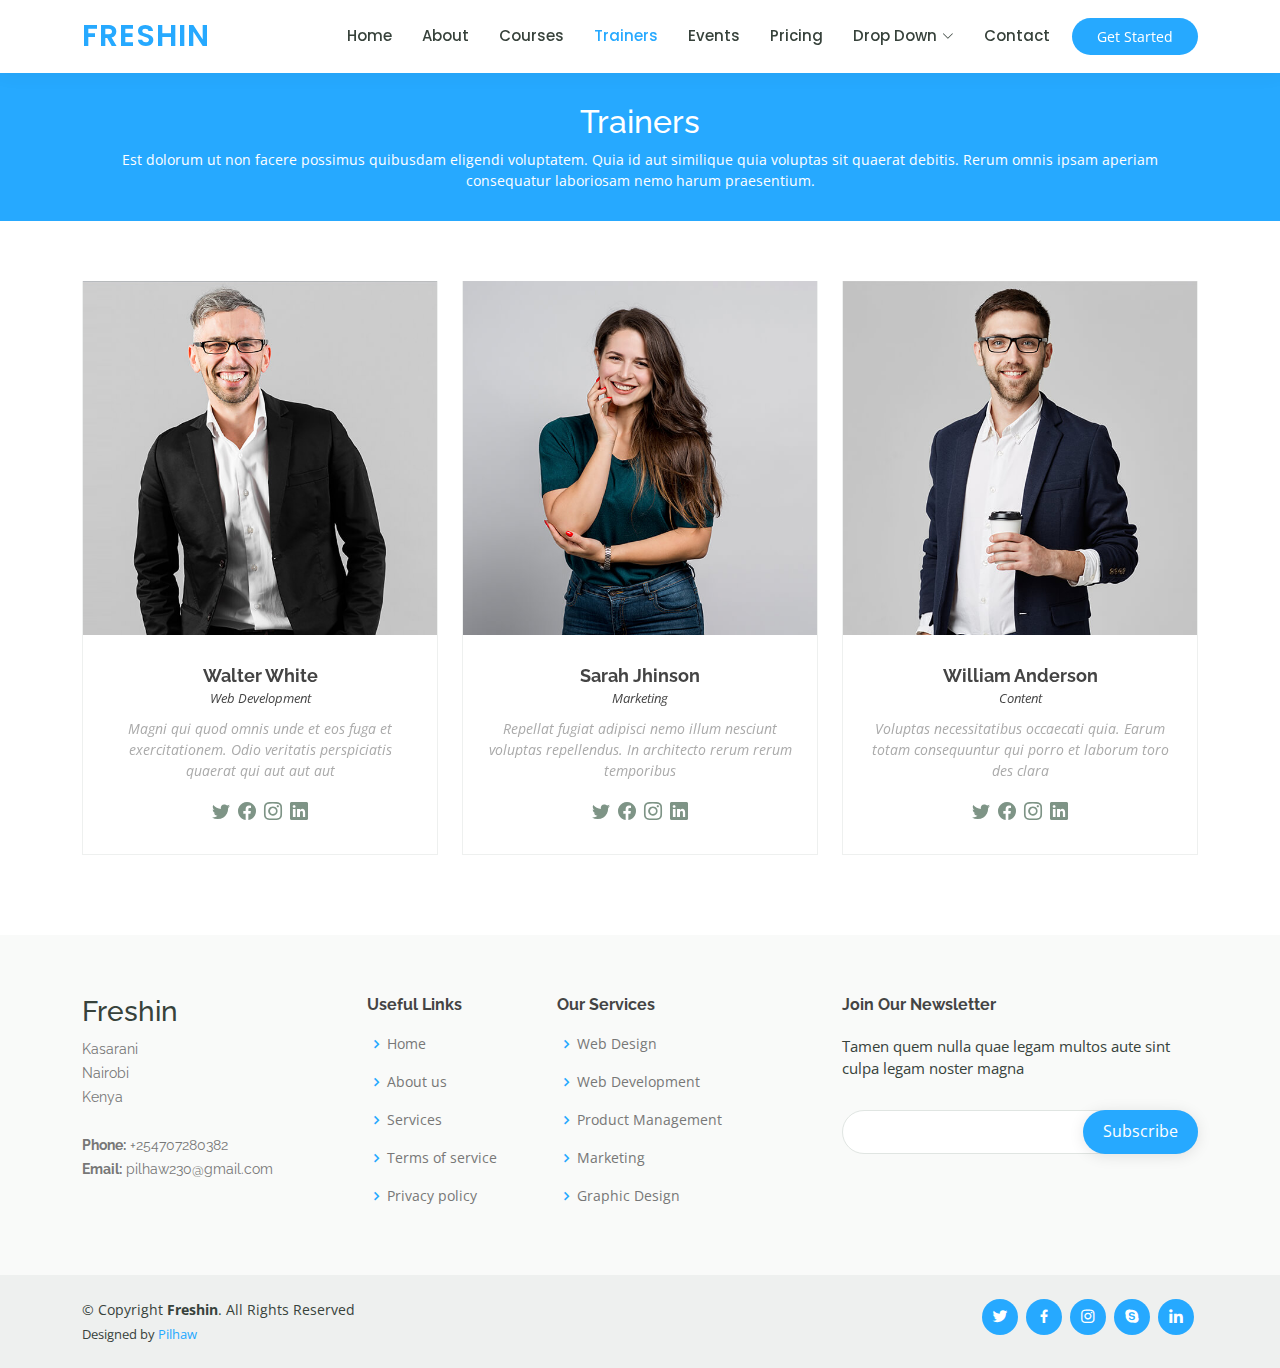
<file: templates/trainers.html>
<!DOCTYPE html>
<html lang="en">

<head>
  <meta charset="utf-8">
  <meta content="width=device-width, initial-scale=1.0" name="viewport">

  <title>Trainers</title>
  <meta content="" name="description">
  <meta content="" name="keywords">

  <!-- Favicons -->
  <link href="../static/assets/img/favicon.png" rel="icon">
  <link href="../static/assets/img/apple-touch-icon.png" rel="apple-touch-icon">

  <!-- Google Fonts -->
  <link href="https://fonts.googleapis.com/css?family=Open+Sans:300,300i,400,400i,600,600i,700,700i|Raleway:300,300i,400,400i,500,500i,600,600i,700,700i|Poppins:300,300i,400,400i,500,500i,600,600i,700,700i" rel="stylesheet">

  <!-- Vendor CSS Files -->
  <link href="../static/assets/vendor/animate.css/animate.min.css" rel="stylesheet">
  <link href="../static/assets/vendor/aos/aos.css" rel="stylesheet">
  <link href="../static/assets/vendor/bootstrap/css/bootstrap.min.css" rel="stylesheet">
  <link href="../static/assets/vendor/bootstrap-icons/bootstrap-icons.css" rel="stylesheet">
  <link href="../static/assets/vendor/boxicons/css/boxicons.min.css" rel="stylesheet">
  <link href="../static/assets/vendor/remixicon/remixicon.css" rel="stylesheet">
  <link href="../static/assets/vendor/swiper/swiper-bundle.min.css" rel="stylesheet">

  <!-- Template Main CSS File -->
  <link href="../static/assets/css/style.css" rel="stylesheet">

  <!-- =======================================================
  * Template Name: Mentor
  * Updated: Sep 18 2023 with Bootstrap v5.3.2
  * Template URL: https://bootstrapmade.com/mentor-free-education-bootstrap-theme/
  * Author: BootstrapMade.com
  * License: https://bootstrapmade.com/license/
  ======================================================== -->
</head>

<body>

  <!-- ======= Header ======= -->
  <header id="header" class="fixed-top">
    <div class="container d-flex align-items-center">

      <h1 class="logo me-auto"><a href="index.html">Freshin</a></h1>
      <!-- Uncomment below if you prefer to use an image logo -->
      <!-- <a href="index.html" class="logo me-auto"><img src="assets/img/logo.png" alt="" class="img-fluid"></a>-->

      <nav id="navbar" class="navbar order-last order-lg-0">
        <ul>
          <li><a href="index.html">Home</a></li>
          <li><a href="about.html">About</a></li>
          <li><a href="courses.html">Courses</a></li>
          <li><a class="active" href="trainers.html">Trainers</a></li>
          <li><a href="events.html">Events</a></li>
          <li><a href="pricing.html">Pricing</a></li>

          <li class="dropdown"><a href="#"><span>Drop Down</span> <i class="bi bi-chevron-down"></i></a>
            <ul>
              <li><a href="#">Drop Down 1</a></li>
              <li class="dropdown"><a href="#"><span>Deep Drop Down</span> <i class="bi bi-chevron-right"></i></a>
                <ul>
                  <li><a href="#">Deep Drop Down 1</a></li>
                  <li><a href="#">Deep Drop Down 2</a></li>
                  <li><a href="#">Deep Drop Down 3</a></li>
                  <li><a href="#">Deep Drop Down 4</a></li>
                  <li><a href="#">Deep Drop Down 5</a></li>
                </ul>
              </li>
              <li><a href="#">Drop Down 2</a></li>
              <li><a href="#">Drop Down 3</a></li>
              <li><a href="#">Drop Down 4</a></li>
            </ul>
          </li>
          <li><a href="contact.html">Contact</a></li>
        </ul>
        <i class="bi bi-list mobile-nav-toggle"></i>
      </nav><!-- .navbar -->

      <a href="courses.html" class="get-started-btn">Get Started</a>

    </div>
  </header><!-- End Header -->

  <main id="main" data-aos="fade-in">

    <!-- ======= Breadcrumbs ======= -->
    <div class="breadcrumbs">
      <div class="container">
        <h2>Trainers</h2>
        <p>Est dolorum ut non facere possimus quibusdam eligendi voluptatem. Quia id aut similique quia voluptas sit quaerat debitis. Rerum omnis ipsam aperiam consequatur laboriosam nemo harum praesentium. </p>
      </div>
    </div><!-- End Breadcrumbs -->

    <!-- ======= Trainers Section ======= -->
    <section id="trainers" class="trainers">
      <div class="container" data-aos="fade-up">

        <div class="row" data-aos="zoom-in" data-aos-delay="100">
          <div class="col-lg-4 col-md-6 d-flex align-items-stretch">
            <div class="member">
              <img src="../static/assets/img/trainers/trainer-1.jpg" class="img-fluid" alt="">
              <div class="member-content">
                <h4>Walter White</h4>
                <span>Web Development</span>
                <p>
                  Magni qui quod omnis unde et eos fuga et exercitationem. Odio veritatis perspiciatis quaerat qui aut aut aut
                </p>
                <div class="social">
                  <a href=""><i class="bi bi-twitter"></i></a>
                  <a href=""><i class="bi bi-facebook"></i></a>
                  <a href=""><i class="bi bi-instagram"></i></a>
                  <a href=""><i class="bi bi-linkedin"></i></a>
                </div>
              </div>
            </div>
          </div>

          <div class="col-lg-4 col-md-6 d-flex align-items-stretch">
            <div class="member">
              <img src="../static/assets/img/trainers/trainer-2.jpg" class="img-fluid" alt="">
              <div class="member-content">
                <h4>Sarah Jhinson</h4>
                <span>Marketing</span>
                <p>
                  Repellat fugiat adipisci nemo illum nesciunt voluptas repellendus. In architecto rerum rerum temporibus
                </p>
                <div class="social">
                  <a href=""><i class="bi bi-twitter"></i></a>
                  <a href=""><i class="bi bi-facebook"></i></a>
                  <a href=""><i class="bi bi-instagram"></i></a>
                  <a href=""><i class="bi bi-linkedin"></i></a>
                </div>
              </div>
            </div>
          </div>

          <div class="col-lg-4 col-md-6 d-flex align-items-stretch">
            <div class="member">
              <img src="../static/assets/img/trainers/trainer-3.jpg" class="img-fluid" alt="">
              <div class="member-content">
                <h4>William Anderson</h4>
                <span>Content</span>
                <p>
                  Voluptas necessitatibus occaecati quia. Earum totam consequuntur qui porro et laborum toro des clara
                </p>
                <div class="social">
                  <a href=""><i class="bi bi-twitter"></i></a>
                  <a href=""><i class="bi bi-facebook"></i></a>
                  <a href=""><i class="bi bi-instagram"></i></a>
                  <a href=""><i class="bi bi-linkedin"></i></a>
                </div>
              </div>
            </div>
          </div>

        </div>

      </div>
    </section><!-- End Trainers Section -->

  </main><!-- End #main -->

  <!-- ======= Footer ======= -->
  <footer id="footer">

    <div class="footer-top">
      <div class="container">
        <div class="row">

          <div class="col-lg-3 col-md-6 footer-contact">
            <h3>Freshin</h3>
            <p>
              Kasarani <br>
              Nairobi<br>
              Kenya <br><br>
              <strong>Phone:</strong> +254707280382<br>
              <strong>Email:</strong> pilhaw230@gmail.com<br>
            </p>
          </div>

          <div class="col-lg-2 col-md-6 footer-links">
            <h4>Useful Links</h4>
            <ul>
              <li><i class="bx bx-chevron-right"></i> <a href="#">Home</a></li>
              <li><i class="bx bx-chevron-right"></i> <a href="#">About us</a></li>
              <li><i class="bx bx-chevron-right"></i> <a href="#">Services</a></li>
              <li><i class="bx bx-chevron-right"></i> <a href="#">Terms of service</a></li>
              <li><i class="bx bx-chevron-right"></i> <a href="#">Privacy policy</a></li>
            </ul>
          </div>

          <div class="col-lg-3 col-md-6 footer-links">
            <h4>Our Services</h4>
            <ul>
              <li><i class="bx bx-chevron-right"></i> <a href="#">Web Design</a></li>
              <li><i class="bx bx-chevron-right"></i> <a href="#">Web Development</a></li>
              <li><i class="bx bx-chevron-right"></i> <a href="#">Product Management</a></li>
              <li><i class="bx bx-chevron-right"></i> <a href="#">Marketing</a></li>
              <li><i class="bx bx-chevron-right"></i> <a href="#">Graphic Design</a></li>
            </ul>
          </div>

          <div class="col-lg-4 col-md-6 footer-newsletter">
            <h4>Join Our Newsletter</h4>
            <p>Tamen quem nulla quae legam multos aute sint culpa legam noster magna</p>
            <form action="" method="post">
              <input type="email" name="email"><input type="submit" value="Subscribe">
            </form>
          </div>

        </div>
      </div>
    </div>

    <div class="container d-md-flex py-4">

      <div class="me-md-auto text-center text-md-start">
        <div class="copyright">
          &copy; Copyright <strong><span>Freshin</span></strong>. All Rights Reserved
        </div>
        <div class="credits">
          <!-- All the links in the footer should remain intact. -->
          <!-- You can delete the links only if you purchased the pro version. -->
          <!-- Licensing information: https://bootstrapmade.com/license/ -->
          <!-- Purchase the pro version with working PHP/AJAX contact form: https://bootstrapmade.com/mentor-free-education-bootstrap-theme/ -->
          Designed by <a>Pilhaw</a>
        </div>
      </div>
      <div class="social-links text-center text-md-right pt-3 pt-md-0">
        <a href="#" class="twitter"><i class="bx bxl-twitter"></i></a>
        <a href="#" class="facebook"><i class="bx bxl-facebook"></i></a>
        <a href="#" class="instagram"><i class="bx bxl-instagram"></i></a>
        <a href="#" class="google-plus"><i class="bx bxl-skype"></i></a>
        <a href="#" class="linkedin"><i class="bx bxl-linkedin"></i></a>
      </div>
    </div>
  </footer><!-- End Footer -->

  <div id="preloader"></div>
  <a href="#" class="back-to-top d-flex align-items-center justify-content-center"><i class="bi bi-arrow-up-short"></i></a>

  <!-- Vendor JS Files -->
  <script src="../static/assets/vendor/purecounter/purecounter_vanilla.js"></script>
  <script src="../static/assets/vendor/aos/aos.js"></script>
  <script src="../static/assets/vendor/bootstrap/js/bootstrap.bundle.min.js"></script>
  <script src="../static/assets/vendor/swiper/swiper-bundle.min.js"></script>
  <script src="../static/assets/vendor/php-email-form/validate.js"></script>

  <!-- Template Main JS File -->
  <script src="../static/assets/js/main.js"></script>

</body>

</html>
</file>
<file: static/assets/css/style.css>
/**
* Template Name: Mentor
* Updated: Sep 18 2023 with Bootstrap v5.3.2
* Template URL: https://bootstrapmade.com/mentor-free-education-bootstrap-theme/
* Author: BootstrapMade.com
* License: https://bootstrapmade.com/license/
*/

/*--------------------------------------------------------------
# General
--------------------------------------------------------------*/
body {
  font-family: "Open Sans", sans-serif;
  color: #444444;
}

a {
  color: #26a9ff;
  text-decoration: none;
}

a:hover {
  color: #26a9ff;
  text-decoration: none;
}

h1,
h2,
h3,
h4,
h5,
h6 {
  font-family: "Raleway", sans-serif;
}

/*--------------------------------------------------------------
# Back to top button
--------------------------------------------------------------*/
.back-to-top {
  position: fixed;
  visibility: hidden;
  opacity: 0;
  right: 15px;
  bottom: 15px;
  z-index: 996;
  background: #26a9ff;
  width: 40px;
  height: 40px;
  border-radius: 50px;
  transition: all 0.4s;
}

.back-to-top i {
  font-size: 28px;
  color: #fff;
  line-height: 0;
}

.back-to-top:hover {
  background: #26a9ff;
  color: #fff;
}

.back-to-top.active {
  visibility: visible;
  opacity: 1;
}

/*--------------------------------------------------------------
# Preloader
--------------------------------------------------------------*/
#preloader {
  position: fixed;
  top: 0;
  left: 0;
  right: 0;
  bottom: 0;
  z-index: 9999;
  overflow: hidden;
  background: #fff;
}

#preloader:before {
  content: "";
  position: fixed;
  top: calc(50% - 30px);
  left: calc(50% - 30px);
  border: 6px solid #26a9ff;
  border-top-color: #fff;
  border-bottom-color: #fff;
  border-radius: 50%;
  width: 60px;
  height: 60px;
  animation: animate-preloader 1s linear infinite;
}

@keyframes animate-preloader {
  0% {
    transform: rotate(0deg);
  }

  100% {
    transform: rotate(360deg);
  }
}

/*--------------------------------------------------------------
# Disable aos animation delay on mobile devices
--------------------------------------------------------------*/
@media screen and (max-width: 768px) {
  [data-aos-delay] {
    transition-delay: 0 !important;
  }
}

/*--------------------------------------------------------------
# Header
--------------------------------------------------------------*/
#header {
  background: #fff;
  transition: all 0.5s;
  z-index: 997;
  padding: 15px 0;
  box-shadow: 0px 0 18px rgba(55, 66, 59, 0.08);
}

#header .logo {
  font-size: 30px;
  margin: 0;
  padding: 0;
  line-height: 1;
  font-weight: 600;
  letter-spacing: 1px;
  text-transform: uppercase;
  font-family: "Poppins", sans-serif;
}

#header .logo a {
  color: #26a9ff;
}

#header .logo img {
  max-height: 40px;
}

/**
* Get Startet Button 
*/
.get-started-btn {
  margin-left: 22px;
  background: #26a9ff;
  color: #fff;
  border-radius: 50px;
  padding: 8px 25px;
  white-space: nowrap;
  transition: 0.3s;
  font-size: 14px;
  display: inline-block;
}

.get-started-btn:hover {
  background: #26a9ff;
  color: #fff;
}

@media (max-width: 768px) {
  .get-started-btn {
    margin: 0 15px 0 0;
    padding: 6px 18px;
  }
}

/*--------------------------------------------------------------
# Navigation Menu
--------------------------------------------------------------*/
/**
* Desktop Navigation 
*/
.navbar {
  padding: 0;
}

.navbar ul {
  margin: 0;
  padding: 0;
  display: flex;
  list-style: none;
  align-items: center;
}

.navbar li {
  position: relative;
}

.navbar a,
.navbar a:focus {
  display: flex;
  align-items: center;
  justify-content: space-between;
  padding: 10px 0 10px 30px;
  font-family: "Poppins", sans-serif;
  font-size: 15px;
  font-weight: 500;
  color: #37423b;
  white-space: nowrap;
  transition: 0.3s;
}

.navbar a i,
.navbar a:focus i {
  font-size: 12px;
  line-height: 0;
  margin-left: 5px;
}

.navbar a:hover,
.navbar .active,
.navbar .active:focus,
.navbar li:hover>a {
  color: #26a9ff;
}

.navbar .dropdown ul {
  display: block;
  position: absolute;
  left: 30px;
  top: calc(100% + 30px);
  margin: 0;
  padding: 10px 0;
  z-index: 99;
  opacity: 0;
  visibility: hidden;
  background: #fff;
  box-shadow: 0px 0px 30px rgba(127, 137, 161, 0.25);
  transition: 0.3s;
  border-radius: 4px;
}

.navbar .dropdown ul li {
  min-width: 200px;
}

.navbar .dropdown ul a {
  padding: 10px 20px;
  font-size: 14px;
  text-transform: none;
  font-weight: 500;
}

.navbar .dropdown ul a i {
  font-size: 12px;
}

.navbar .dropdown ul a:hover,
.navbar .dropdown ul .active:hover,
.navbar .dropdown ul li:hover>a {
  color: #26a9ff;
}

.navbar .dropdown:hover>ul {
  opacity: 1;
  top: 100%;
  visibility: visible;
}

.navbar .dropdown .dropdown ul {
  top: 0;
  left: calc(100% - 30px);
  visibility: hidden;
}

.navbar .dropdown .dropdown:hover>ul {
  opacity: 1;
  top: 0;
  left: 100%;
  visibility: visible;
}

@media (max-width: 1366px) {
  .navbar .dropdown .dropdown ul {
    left: -90%;
  }

  .navbar .dropdown .dropdown:hover>ul {
    left: -100%;
  }
}

/**
* Mobile Navigation 
*/
.mobile-nav-toggle {
  color: #37423b;
  font-size: 28px;
  cursor: pointer;
  display: none;
  line-height: 0;
  transition: 0.5s;
}

.mobile-nav-toggle.bi-x {
  color: #fff;
}

@media (max-width: 991px) {
  .mobile-nav-toggle {
    display: block;
  }

  .navbar ul {
    display: none;
  }
}

.navbar-mobile {
  position: fixed;
  overflow: hidden;
  top: 0;
  right: 0;
  left: 0;
  bottom: 0;
  background: rgba(32, 38, 34, 0.9);
  transition: 0.3s;
  z-index: 999;
}

.navbar-mobile .mobile-nav-toggle {
  position: absolute;
  top: 15px;
  right: 15px;
}

.navbar-mobile ul {
  display: block;
  position: absolute;
  top: 55px;
  right: 15px;
  bottom: 15px;
  left: 15px;
  padding: 10px 0;
  border-radius: 6px;
  background-color: #fff;
  overflow-y: auto;
  transition: 0.3s;
}

.navbar-mobile a,
.navbar-mobile a:focus {
  padding: 10px 20px;
  font-size: 15px;
  color: #37423b;
}

.navbar-mobile a:hover,
.navbar-mobile .active,
.navbar-mobile li:hover>a {
  color: #26a9ff;
}

.navbar-mobile .getstarted,
.navbar-mobile .getstarted:focus {
  margin: 15px;
}

.navbar-mobile .dropdown ul {
  position: static;
  display: none;
  margin: 10px 20px;
  padding: 10px 0;
  z-index: 99;
  opacity: 1;
  visibility: visible;
  background: #fff;
  box-shadow: 0px 0px 30px rgba(127, 137, 161, 0.25);
}

.navbar-mobile .dropdown ul li {
  min-width: 200px;
}

.navbar-mobile .dropdown ul a {
  padding: 10px 20px;
}

.navbar-mobile .dropdown ul a i {
  font-size: 12px;
}

.navbar-mobile .dropdown ul a:hover,
.navbar-mobile .dropdown ul .active:hover,
.navbar-mobile .dropdown ul li:hover>a {
  color: #26a9ff;
}

.navbar-mobile .dropdown>.dropdown-active {
  display: block;
}

/*--------------------------------------------------------------
# Hero Section
--------------------------------------------------------------*/
#hero {
  width: 100%;
  height: 80vh;
  background: url("../img/hero-bg.jpg") top center;
  background-size: cover;
  position: relative;
}

#hero:before {
  content: "";
  background: rgba(0, 0, 0, 0.4);
  position: absolute;
  bottom: 0;
  top: 0;
  left: 0;
  right: 0;
}

#hero .container {
  padding-top: 72px;
}

@media (max-width: 992px) {
  #hero .container {
    padding-top: 62px;
  }
}

#hero h1 {
  margin: 0;
  font-size: 48px;
  font-weight: 700;
  line-height: 56px;
  color: #fff;
  font-family: "Poppins", sans-serif;
}

#hero h2 {
  color: #eee;
  margin: 10px 0 0 0;
  font-size: 24px;
}

#hero .btn-get-started {
  font-family: "Raleway", sans-serif;
  font-weight: 500;
  font-size: 15px;
  letter-spacing: 1px;
  display: inline-block;
  padding: 10px 35px;
  border-radius: 50px;
  transition: 0.5s;
  margin-top: 30px;
  border: 2px solid #fff;
  color: #fff;
}

#hero .btn-get-started:hover {
  background: #26a9ff;
  border: 2px solid #26a9ff;
}

@media (min-width: 1024px) {
  #hero {
    background-attachment: fixed;
  }
}

@media (max-width: 768px) {
  #hero {
    height: 100vh;
  }

  #hero h1 {
    font-size: 28px;
    line-height: 36px;
  }

  #hero h2 {
    font-size: 18px;
    line-height: 24px;
  }
}

/*--------------------------------------------------------------
# Sections General
--------------------------------------------------------------*/
section {
  padding: 60px 0;
  overflow: hidden;
}

.section-bg {
  background-color: #f6f7f6;
}

.section-title {
  padding-bottom: 40px;
}

.section-title h2 {
  font-size: 14px;
  font-weight: 500;
  padding: 0;
  line-height: 1px;
  margin: 0 0 5px 0;
  letter-spacing: 2px;
  text-transform: uppercase;
  color: #aaaaaa;
  font-family: "Poppins", sans-serif;
}

.section-title h2::after {
  content: "";
  width: 120px;
  height: 1px;
  display: inline-block;
  background: #908dff;
  margin: 4px 10px;
}

.section-title p {
  margin: 0;
  margin: 0;
  font-size: 36px;
  font-weight: 700;
  text-transform: uppercase;
  font-family: "Poppins", sans-serif;
  color: #37423b;
}

.breadcrumbs {
  margin-top: 73px;
  text-align: center;
  background: #26a9ff;
  padding: 30px 0;
  color: #fff;
}

@media (max-width: 992px) {
  .breadcrumbs {
    margin-top: 63px;
  }
}

.breadcrumbs h2 {
  font-size: 32px;
  font-weight: 500;
}

.breadcrumbs p {
  font-size: 14px;
  margin-bottom: 0;
}

/*--------------------------------------------------------------
# About
--------------------------------------------------------------*/
.about .content h3 {
  font-weight: 600;
  font-size: 26px;
}

.about .content ul {
  list-style: none;
  padding: 0;
}

.about .content ul li {
  padding-bottom: 10px;
}

.about .content ul i {
  font-size: 20px;
  padding-right: 4px;
  color: #26a9ff;
}

.about .content .learn-more-btn {
  background: #26a9ff;
  color: #fff;
  border-radius: 50px;
  padding: 8px 25px 9px 25px;
  white-space: nowrap;
  transition: 0.3s;
  font-size: 14px;
  display: inline-block;
}

.about .content .learn-more-btn:hover {
  background: #26a9ff;
  color: #fff;
}

@media (max-width: 768px) {
  .about .content .learn-more-btn {
    margin: 0 48px 0 0;
    padding: 6px 18px;
  }
}

/*--------------------------------------------------------------
# Counts
--------------------------------------------------------------*/
.counts {
  padding: 30px 0;
}

.counts .counters span {
  font-size: 48px;
  display: block;
  color: #26a9ff;
  font-weight: 700;
}

.counts .counters p {
  padding: 0;
  margin: 0 0 20px 0;
  font-family: "Raleway", sans-serif;
  font-size: 15px;
  font-weight: 600;
  color: #37423b;
}

/*--------------------------------------------------------------
# Why Us
--------------------------------------------------------------*/
.why-us .content {
  padding: 30px;
  background: #26a9ff;
  border-radius: 4px;
  color: #fff;
}

.why-us .content h3 {
  font-weight: 700;
  font-size: 34px;
  margin-bottom: 30px;
}

.why-us .content p {
  margin-bottom: 30px;
}

.why-us .content .more-btn {
  display: inline-block;
  background: rgba(255, 255, 255, 0.2);
  padding: 6px 30px 8px 30px;
  color: #fff;
  border-radius: 50px;
  transition: all ease-in-out 0.4s;
}

.why-us .content .more-btn i {
  font-size: 14px;
}

.why-us .content .more-btn:hover {
  color: #26a9ff;
  background: #fff;
}

.why-us .icon-boxes .icon-box {
  text-align: center;
  background: #fff;
  padding: 40px 30px;
  width: 100%;
  border: 1px solid #eef0ef;
}

.why-us .icon-boxes .icon-box i {
  font-size: 32px;
  padding: 18px;
  color: #26a9ff;
  margin-bottom: 30px;
  background: #ecf9f0;
  border-radius: 50px;
}

.why-us .icon-boxes .icon-box h4 {
  font-size: 20px;
  font-weight: 700;
  margin: 0 0 30px 0;
}

.why-us .icon-boxes .icon-box p {
  font-size: 15px;
  color: #848484;
}

/*--------------------------------------------------------------
# Features
--------------------------------------------------------------*/
.features {
  padding-top: 0px;
}

.features .icon-box {
  display: flex;
  align-items: center;
  padding: 20px;
  transition: 0.3s;
  border: 1px solid #eef0ef;
}

.features .icon-box i {
  font-size: 32px;
  padding-right: 10px;
  line-height: 1;
}

.features .icon-box h3 {
  font-weight: 700;
  margin: 0;
  padding: 0;
  line-height: 1;
  font-size: 16px;
}

.features .icon-box h3 a {
  color: #37423b;
  transition: 0.3s;
}

.features .icon-box:hover {
  border-color: #26a9ff;
}

.features .icon-box:hover h3 a {
  color: #26a9ff;
}

/*--------------------------------------------------------------
# Courses
--------------------------------------------------------------*/
.courses .course-item {
  border-radius: 5px;
  border: 1px solid #eef0ef;
}

.courses .course-content {
  padding: 15px;
}

.courses .course-content h3 {
  font-weight: 700;
  font-size: 20px;
}

.courses .course-content h3 a {
  color: #37423b;
  transition: 0.3s;
}

.courses .course-content h3 a:hover {
  color: #26a9ff;
}

.courses .course-content p {
  font-size: 14px;
  color: #777777;
}

.courses .course-content h4 {
  font-size: 14px;
  background: #26a9ff;
  padding: 7px 14px;
  color: #fff;
  margin: 0;
}

.courses .course-content .price {
  margin: 0;
  font-weight: 700;
  font-size: 18px;
  color: #37423b;
}

.courses .trainer {
  padding-top: 15px;
  border-top: 1px solid #eef0ef;
}

.courses .trainer .trainer-profile img {
  max-width: 50px;
  border-radius: 50px;
}

.courses .trainer .trainer-profile span {
  padding-left: 10px;
  font-weight: 600;
  font-size: 16px;
  color: #5a6c60;
}

.courses .trainer .trainer-rank {
  font-size: 18px;
  color: #657a6d;
}

/*--------------------------------------------------------------
# Trainers
--------------------------------------------------------------*/
.trainers .member {
  text-align: center;
  margin-bottom: 20px;
  background: #fff;
  border: 1px solid #eef0ef;
}

.trainers .member img {
  margin: -1px -1px 30px -1px;
}

.trainers .member .member-content {
  padding: 0 20px 30px 20px;
}

.trainers .member h4 {
  font-weight: 700;
  margin-bottom: 2px;
  font-size: 18px;
}

.trainers .member span {
  font-style: italic;
  display: block;
  font-size: 13px;
}

.trainers .member p {
  padding-top: 10px;
  font-size: 14px;
  font-style: italic;
  color: #aaaaaa;
}

.trainers .member .social {
  margin-top: 15px;
}

.trainers .member .social a {
  color: #7e9486;
  transition: 0.3s;
}

.trainers .member .social a:hover {
  color: #26a9ff;
}

.trainers .member .social i {
  font-size: 18px;
  margin: 0 2px;
}

/*--------------------------------------------------------------
# Testimonials
--------------------------------------------------------------*/
.testimonials .testimonial-wrap {
  padding-left: 50px;
}

.testimonials .testimonials-carousel,
.testimonials .testimonials-slider {
  overflow: hidden;
}

.testimonials .testimonial-item {
  box-sizing: content-box;
  padding: 30px 30px 30px 60px;
  margin: 30px 15px;
  min-height: 200px;
  border: 1px solid #eef0ef;
  position: relative;
  background: #fff;
}

.testimonials .testimonial-item .testimonial-img {
  width: 90px;
  border-radius: 10px;
  border: 6px solid #fff;
  position: absolute;
  left: -45px;
}

.testimonials .testimonial-item h3 {
  font-size: 18px;
  font-weight: bold;
  margin: 10px 0 5px 0;
  color: #111;
}

.testimonials .testimonial-item h4 {
  font-size: 14px;
  color: #999;
  margin: 0;
}

.testimonials .testimonial-item .quote-icon-left,
.testimonials .testimonial-item .quote-icon-right {
  color: #c1ecce;
  font-size: 26px;
}

.testimonials .testimonial-item .quote-icon-left {
  display: inline-block;
  left: -5px;
  position: relative;
}

.testimonials .testimonial-item .quote-icon-right {
  display: inline-block;
  right: -5px;
  position: relative;
  top: 10px;
}

.testimonials .testimonial-item p {
  font-style: italic;
  margin: 15px auto 15px auto;
}

.testimonials .swiper-pagination {
  margin-top: 20px;
  position: relative;
}

.testimonials .swiper-pagination .swiper-pagination-bullet {
  width: 12px;
  height: 12px;
  background-color: #fff;
  opacity: 1;
  border: 1px solid #26a9ff;
}

.testimonials .swiper-pagination .swiper-pagination-bullet-active {
  background-color: #26a9ff;
}

@media (max-width: 767px) {
  .testimonials .testimonial-wrap {
    padding-left: 0;
  }

  .testimonials .testimonials-carousel,
  .testimonials .testimonials-slider {
    overflow: hidden;
  }

  .testimonials .testimonial-item {
    padding: 30px;
    margin: 15px;
  }

  .testimonials .testimonial-item .testimonial-img {
    position: static;
    left: auto;
  }
}

/*--------------------------------------------------------------
# Cource Details
--------------------------------------------------------------*/
.course-details h3 {
  font-size: 24px;
  margin: 30px 0 15px 0;
  font-weight: 700;
  position: relative;
  padding-bottom: 10px;
}

.course-details h3:before {
  content: "";
  position: absolute;
  display: block;
  width: 100%;
  height: 1px;
  background: #eef0ef;
  bottom: 0;
  left: 0;
}

.course-details h3:after {
  content: "";
  position: absolute;
  display: block;
  width: 60px;
  height: 1px;
  background: #26a9ff;
  bottom: 0;
  left: 0;
}

.course-details .course-info {
  background: #f6f7f6;
  padding: 10px 15px;
  margin-bottom: 15px;
}

.course-details .course-info h5 {
  font-weight: 400;
  font-size: 16px;
  margin: 0;
  font-family: "Poppins", sans-serif;
}

.course-details .course-info p {
  margin: 0;
  font-weight: 600;
}

.course-details .course-info a {
  color: #657a6d;
}

/*--------------------------------------------------------------
# Cource Details Tabs
--------------------------------------------------------------*/
.cource-details-tabs {
  overflow: hidden;
  padding-top: 0;
}

.cource-details-tabs .nav-tabs {
  border: 0;
}

.cource-details-tabs .nav-link {
  border: 0;
  padding: 12px 15px 12px 0;
  transition: 0.3s;
  color: #37423b;
  border-radius: 0;
  border-right: 2px solid #e2e7e4;
  font-weight: 600;
  font-size: 15px;
}

.cource-details-tabs .nav-link:hover {
  color: #5fcf80;
}

.cource-details-tabs .nav-link.active {
  color: #26a9ff;
  border-color: #26a9ff;
}

.cource-details-tabs .tab-pane.active {
  animation: fadeIn 0.5s ease-out;
}

.cource-details-tabs .details h3 {
  font-size: 26px;
  font-weight: 600;
  margin-bottom: 20px;
  color: #37423b;
}

.cource-details-tabs .details p {
  color: #777777;
}

.cource-details-tabs .details p:last-child {
  margin-bottom: 0;
}

@media (max-width: 992px) {
  .cource-details-tabs .nav-link {
    border: 0;
    padding: 15px;
  }

  .cource-details-tabs .nav-link.active {
    color: #fff;
    background: #26a9ff;
  }
}

/*--------------------------------------------------------------
# Events
--------------------------------------------------------------*/
.events .card {
  border: 0;
  padding: 0 30px;
  margin-bottom: 60px;
  position: relative;
}

.events .card-img {
  width: calc(100% + 60px);
  margin-left: -30px;
  overflow: hidden;
  z-index: 9;
  border-radius: 0;
}

.events .card-img img {
  max-width: 100%;
  transition: all 0.3s ease-in-out;
}

.events .card-body {
  z-index: 10;
  background: #fff;
  border-top: 4px solid #fff;
  padding: 30px;
  box-shadow: 0px 2px 15px rgba(0, 0, 0, 0.1);
  margin-top: -60px;
  transition: 0.3s;
}

.events .card-title {
  font-weight: 700;
  text-align: center;
  margin-bottom: 20px;
}

.events .card-title a {
  color: #37423b;
  transition: 0.3s;
}

.events .card-text {
  color: #5e5e5e;
}

.events .read-more a {
  color: #777777;
  text-transform: uppercase;
  font-weight: 600;
  font-size: 12px;
  transition: 0.3s;
}

.events .read-more a:hover {
  color: #26a9ff;
}

.events .card:hover img {
  transform: scale(1.1);
}

.events .card:hover .card-body {
  border-color: #26a9ff;
}

.events .card:hover .card-body .card-title a {
  color: #26a9ff;
}

/*--------------------------------------------------------------
# Pricing
--------------------------------------------------------------*/
.pricing .box {
  padding: 20px;
  background: #fff;
  text-align: center;
  border: 1px solid #eef0ef;
  border-radius: 0;
  position: relative;
  overflow: hidden;
}

.pricing h3 {
  font-weight: 400;
  margin: -20px -20px 20px -20px;
  padding: 20px 15px;
  font-size: 16px;
  font-weight: 600;
  color: #777777;
  background: #f8f8f8;
}

.pricing h4 {
  font-size: 36px;
  color: #26a9ff;
  font-weight: 600;
  font-family: "Poppins", sans-serif;
  margin-bottom: 20px;
}

.pricing h4 sup {
  font-size: 20px;
  top: -15px;
  left: -3px;
}

.pricing h4 span {
  color: #bababa;
  font-size: 16px;
  font-weight: 300;
}

.pricing ul {
  padding: 0;
  list-style: none;
  color: #444444;
  text-align: center;
  line-height: 20px;
  font-size: 14px;
}

.pricing ul li {
  padding-bottom: 16px;
}

.pricing ul i {
  color: #26a9ff;
  font-size: 18px;
  padding-right: 4px;
}

.pricing ul .na {
  color: #ccc;
  text-decoration: line-through;
}

.pricing .btn-wrap {
  margin: 20px -20px -20px -20px;
  padding: 20px 15px;
  background: #f8f8f8;
  text-align: center;
}

.pricing .btn-buy {
  background: #26a9ff;
  display: inline-block;
  padding: 8px 35px;
  border-radius: 50px;
  color: #fff;
  transition: none;
  font-size: 14px;
  font-weight: 400;
  font-family: "Raleway", sans-serif;
  font-weight: 600;
  transition: 0.3s;
}

.pricing .btn-buy:hover {
  background: #26a9ff;
}

.pricing .featured h3 {
  color: #fff;
  background: #26a9ff;
}

.pricing .advanced {
  width: 200px;
  position: absolute;
  top: 18px;
  right: -68px;
  transform: rotate(45deg);
  z-index: 1;
  font-size: 14px;
  padding: 1px 0 3px 0;
  background: #26a9ff;
  color: #fff;
}

/*--------------------------------------------------------------
# Contact
--------------------------------------------------------------*/
.contact {
  padding-top: 5px;
}

.contact .info {
  width: 100%;
  background: #fff;
}

.contact .info i {
  font-size: 20px;
  color: #26a9ff;
  float: left;
  width: 44px;
  height: 44px;
  background: #ecf9f0;
  display: flex;
  justify-content: center;
  align-items: center;
  border-radius: 50px;
  transition: all 0.3s ease-in-out;
}

.contact .info h4 {
  padding: 0 0 0 60px;
  font-size: 22px;
  font-weight: 600;
  margin-bottom: 5px;
  color: #37423b;
}

.contact .info p {
  padding: 0 0 0 60px;
  margin-bottom: 0;
  font-size: 14px;
  color: #657a6d;
}

.contact .info .email,
.contact .info .phone {
  margin-top: 40px;
}

.contact .info .email:hover i,
.contact .info .address:hover i,
.contact .info .phone:hover i {
  background: #26a9ff;
  color: #fff;
}

.contact .php-email-form {
  width: 100%;
  background: #fff;
}

.contact .php-email-form .form-group {
  padding-bottom: 8px;
}

.contact .php-email-form .error-message {
  display: none;
  color: #fff;
  background: #ff16fd;
  text-align: left;
  padding: 15px;
  font-weight: 600;
}

.contact .php-email-form .error-message br+br {
  margin-top: 25px;
}

.contact .php-email-form .sent-message {
  display: none;
  color: #fff;
  background: #26a9ff;
  text-align: center;
  padding: 15px;
  font-weight: 600;
}

.contact .php-email-form .loading {
  display: none;
  background: #fff;
  text-align: center;
  padding: 15px;
}

.contact .php-email-form .loading:before {
  content: "";
  display: inline-block;
  border-radius: 50%;
  width: 24px;
  height: 24px;
  margin: 0 10px -6px 0;
  border: 3px solid #26a9ff;
  border-top-color: #eee;
  animation: animate-loading 1s linear infinite;
}

.contact .php-email-form input,
.contact .php-email-form textarea {
  border-radius: 4px;
  box-shadow: none;
  font-size: 14px;
}

.contact .php-email-form input:focus,
.contact .php-email-form textarea:focus {
  border-color: #26a9ff;
}

.contact .php-email-form input {
  height: 44px;
}

.contact .php-email-form textarea {
  padding: 10px 12px;
}

.contact .php-email-form button[type=submit] {
  background: #26a9ff;
  border: 0;
  padding: 10px 35px;
  color: #fff;
  transition: 0.4s;
  border-radius: 50px;
}

.contact .php-email-form button[type=submit]:hover {
  background: #26a9ff;
}

@keyframes animate-loading {
  0% {
    transform: rotate(0deg);
  }

  100% {
    transform: rotate(360deg);
  }
}

/*--------------------------------------------------------------
# Footer
--------------------------------------------------------------*/
#footer {
  color: #37423b;
  font-size: 14px;
  background: #eef0ef;
}

#footer .footer-top {
  padding: 60px 0 30px 0;
  background: #f9faf9;
}

#footer .footer-top .footer-contact {
  margin-bottom: 30px;
}

#footer .footer-top .footer-contact h4 {
  font-size: 22px;
  margin: 0 0 30px 0;
  padding: 2px 0 2px 0;
  line-height: 1;
  font-weight: 700;
}

#footer .footer-top .footer-contact p {
  font-size: 14px;
  line-height: 24px;
  margin-bottom: 0;
  font-family: "Raleway", sans-serif;
  color: #777777;
}

#footer .footer-top h4 {
  font-size: 16px;
  font-weight: bold;
  color: #444444;
  position: relative;
  padding-bottom: 12px;
}

#footer .footer-top .footer-links {
  margin-bottom: 30px;
}

#footer .footer-top .footer-links ul {
  list-style: none;
  padding: 0;
  margin: 0;
}

#footer .footer-top .footer-links ul i {
  padding-right: 2px;
  color: #26a9ff;
  font-size: 18px;
  line-height: 1;
}

#footer .footer-top .footer-links ul li {
  padding: 10px 0;
  display: flex;
  align-items: center;
}

#footer .footer-top .footer-links ul li:first-child {
  padding-top: 0;
}

#footer .footer-top .footer-links ul a {
  color: #777777;
  transition: 0.3s;
  display: inline-block;
  line-height: 1;
}

#footer .footer-top .footer-links ul a:hover {
  text-decoration: none;
  color: #26a9ff;
}

#footer .footer-newsletter {
  font-size: 15px;
}

#footer .footer-newsletter h4 {
  font-size: 16px;
  font-weight: bold;
  color: #444444;
  position: relative;
  padding-bottom: 12px;
}

#footer .footer-newsletter form {
  margin-top: 30px;
  background: #fff;
  padding: 6px 10px;
  position: relative;
  border-radius: 50px;
  text-align: left;
  border: 1px solid #e0e5e2;
}

#footer .footer-newsletter form input[type=email] {
  border: 0;
  padding: 4px 8px;
  width: calc(100% - 100px);
}

#footer .footer-newsletter form input[type=submit] {
  position: absolute;
  top: -1px;
  right: -1px;
  bottom: -1px;
  border: 0;
  background: none;
  font-size: 16px;
  padding: 0 20px 2px 20px;
  background: #26a9ff;
  color: #fff;
  transition: 0.3s;
  border-radius: 50px;
  box-shadow: 0px 2px 15px rgba(0, 0, 0, 0.1);
}

#footer .footer-newsletter form input[type=submit]:hover {
  background: #26a9ff;
}

#footer .credits {
  padding-top: 5px;
  font-size: 13px;
}

#footer .credits a {
  color: #26a9ff;
  transition: 0.3s;
}

#footer .credits a:hover {
  color: #26a9ff;
}

#footer .social-links a {
  font-size: 18px;
  display: inline-block;
  background: #26a9ff;
  color: #fff;
  line-height: 1;
  padding: 8px 0;
  margin-right: 4px;
  border-radius: 50%;
  text-align: center;
  width: 36px;
  height: 36px;
  transition: 0.3s;
}

#footer .social-links a:hover {
  background: #26a9ff;
  color: #fff;
  text-decoration: none;
}
</file>
